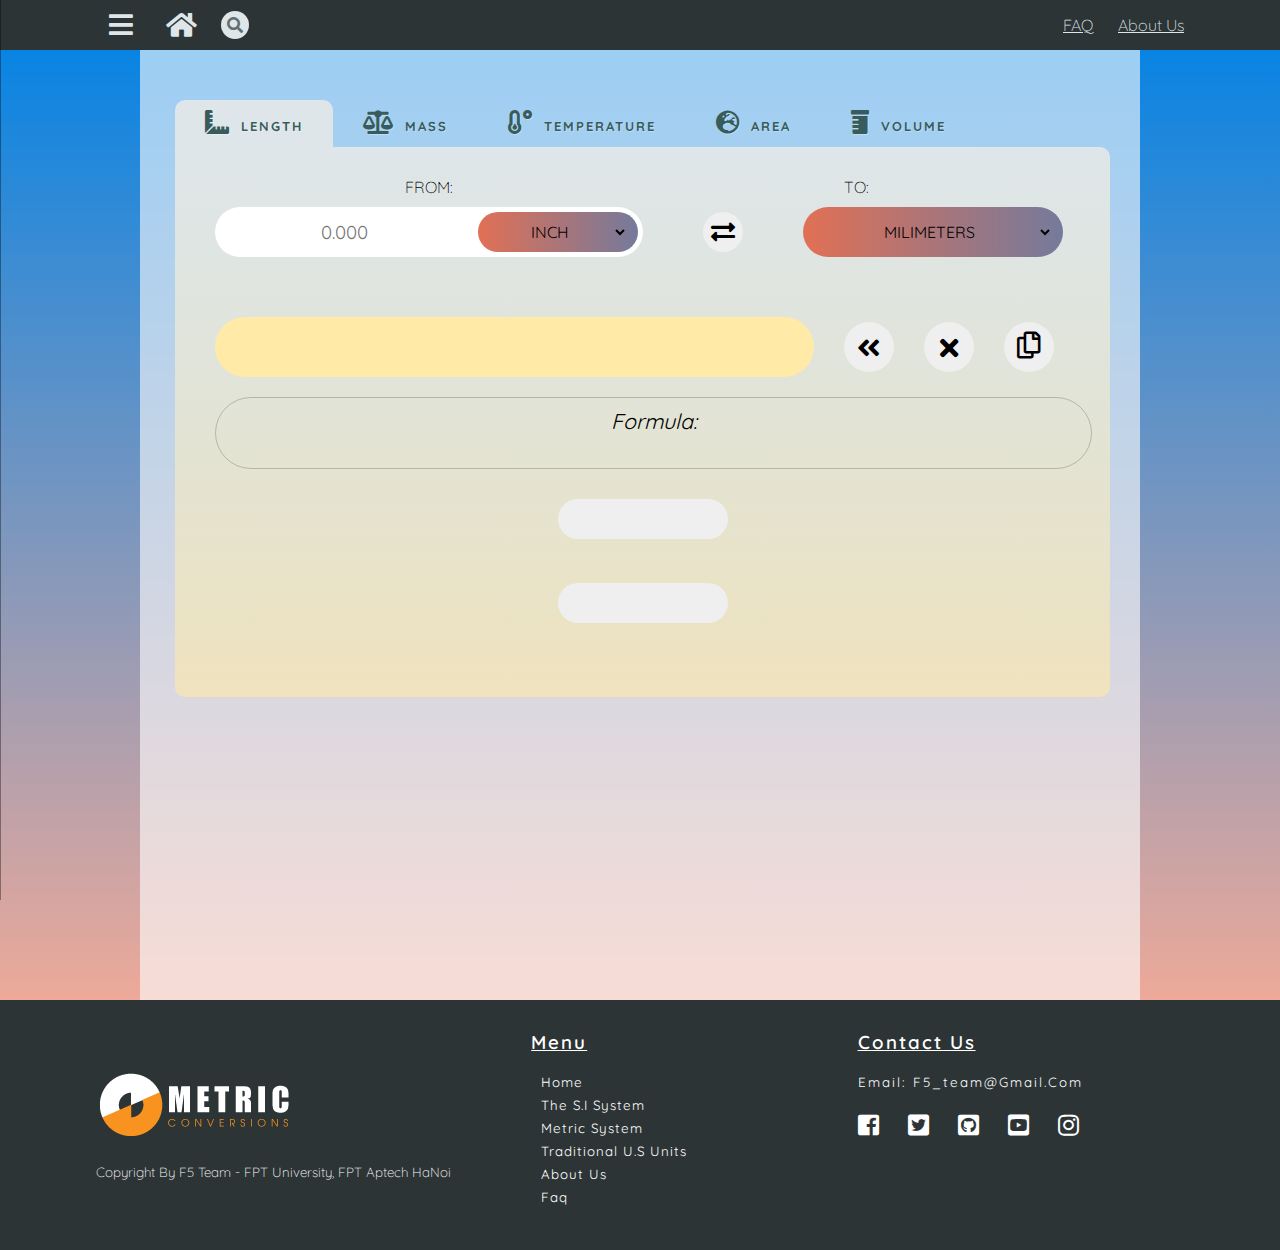
<file: index.html>
<!DOCTYPE html>
<html>
<head>
	<title>Metric Conversions</title>
    <script type="text/javascript" src="js/data.json"></script>
	<link rel="stylesheet" type="text/css" href="font/css/all.css">
	<link rel="stylesheet" type="text/css" href="css/style.css">
	<link href="https://fonts.googleapis.com/css?family=Raleway:100,200,300,400,500,600,800" rel="stylesheet">
<link rel="icon" type="text/css" href="images/favicon.png">
    <script type="text/javascript" src="js/function.js"></script>
</head>
<body >
    <button id="scroll-up-btn" onclick="scroll_top_active()"><i class="fas fa-chevron-circle-up"></i></button>
    <div id="side-menu">
            <button onclick="menuout()"><i class="fas fa-times"></i></button>
            <ul>
                <li><a href="index.html">home</a></li>
                <li><a href="sisystem.html">the s.i system</a></li>
                <li><a href="metricsystem.html">metric system</a></li>
                <li><a href="usunits.html">traditional u.s units</a></li>
                <li><a href="aboutus.html">about us</a></li>
                <li><a href="faq.html">faq</a></li>
            </ul>
            <div class="logo">
                <img src="images/logo.png">
            </div>
    </div>
	<header>
		<nav >
			<div class="top-side-left">
				<div class="menu">
					<button onclick="menuin()" ><i class="fas fa-bars"></i></button>
				</div>
				<div class="home-btn">
					<a href="index.html"><i class="fas fa-home"></i></a>
				</div>
				<div class="search-box">
					<div >
						<input type="search" name="" placeholder="Search...">
						<button type="submit" class="search-btn"><i class="fas fa-search"></i></button>
					</div>
				</div>
			</div>
			<div class="top-side-right">
				<a href="faq.html">FAQ</a>
				<a href="aboutus.html">About Us</a>
			</div>
		</nav> 
	</header>
	<section>
		<div class="container" onclick="menuout()">
			<div class="work-are">
				<div class="tabs">
    				<input id="tab-1" type="radio" name="radio-set" class="tab-selector-1" checked="checked" />
    				<label for="tab-1" class="tab-label-1"><i class="fas fa-ruler-combined"></i>LENGTH</label>
      
    				<input id="tab-2" type="radio" name="radio-set" class="tab-selector-2" />
    				<label for="tab-2" class="tab-label-2"><i class="fas fa-balance-scale"></i>mass</label>
      
    				<input id="tab-3" type="radio" name="radio-set" class="tab-selector-3" />
    				<label for="tab-3" class="tab-label-3"><i class="fas fa-temperature-low"></i>TEMPERATURE</label>
      
    				<input id="tab-4" type="radio" name="radio-set" class="tab-selector-4" />
    				<label for="tab-4" class="tab-label-4"><i class="fas fa-globe-europe"></i>AREA</label>
              
              		<input id="tab-5" type="radio" name="radio-set" class="tab-selector-5" />
    				<label for="tab-5" class="tab-label-5"><i class="fas fa-prescription-bottle"></i>VOLUME</label>
    				<div class="clear-shadow"></div>
    				              
    				<div class="content">
    				    <section class="length-content">
    				        <div class="content-text">
    				        	<p>from:</p>
    				        	<p>to:</p>
    				        </div>
    				        <div class="input-form">
    				        	<div class="from">
    				        		<div class="input-from-area">
    				        			<input id="length-input-number" type="search" name="" placeholder="0.000" onkeyup="converter_length()">
    				        			<div class="select">
    				        			<select id="length-from-units" onchange="converter_length()">
    				        				<option value="inch">inch</option>
    				        				<option value="meters">meters</option>
    				        				<option value="feet">feet</option>
    				        				<option value="yard">yard</option>
    				        				<option value="kilometers">kilometers</option>
    				        				<option value="millimeters">milimeters</option>
    				        				<option value="miles">miles</option>
                                            <option value="centimeters">centimeters</option>
    				        			</select>
    				        			</div>
    				        		</div>
    				        	</div>
    				        	<div class="to">
    				        		<button class="exchange" onclick="exchange_length()"><i class="fas fa-exchange-alt"></i></button>
    				        		<div class="input-to-area">
    				        			<div class="select">
    				        			<select id="length-to-units" onchange="converter_length()" >
    				        				<option value="millimeters">milimeters</option>
                                            <option value="meters">meters</option>
                                            <option value="feet">feet</option>
                                            <option value="yard">yard</option>
                                            <option value="kilometers">kilometers</option>
                                            <option value="miles">miles</option>
                                            <option value="inch">inch</option>
                                            <option value="centimeters">centimeters</option>
    				        			</select>
    				        			</div>
    				        		</div>
    				        	</div>
    				        </div>
    				        <div class="res">
    				        	<div class="res-box ">
    				        		<input id="length-result" class="result" readonly></input><span id="length-unit"></span>
    				        	</div>
                                <button class="res-btn" id="rounding-length" onclick="decimals_length()"><i class="fas fa-angle-double-left"></i></button>
                                <button class="res-btn" id="clear-length" onclick="clear_length()"><i class="fas fa-times"></i></button>
                                <button class="res-btn" id="copy-length" onclick="copy_length()"><i class="far fa-copy"></i>
                                   <i class="fas fa-copy"></i>
                                </button>
    				        </div>
                            <div class="formula">
                                <p style="font-mass: 600; font-size: 16pt;">Formula:</p><span id="length-formula"></span>
                            </div>
    				        <div class="descriptions">
    				        	<div class="unit-description from-unit">
    				        		<button id="length-from-unit" onclick="length_des_from_expand()"><span id="length-from-unit-label"></span></button>
    				        		<div class="textarea" id="length-from-unit-des"></div>
    				        	</div>
    				        	<div class="unit-desciption to-unit">
    				        		<button id="length-to-unit" onclick="length_des_to_expand()"><span id="length-to-unit-label"></span></button>
    				        		<div class="textarea" id="length-to-unit-des"></div>
    				        	</div>
    				        </div>
    				    </section>
    				    <section class="mass-content">
     				       <div class="content-text">
                                <p>from:</p>
                                <p>to:</p>
                            </div>
                            <div class="input-form">
                                <div class="from">
                                    <div class="input-from-area">
                                        <input id="mass-input-number" type="search" name="" placeholder="0.000" onkeyup="converter_weight()">
                                        <div class="select">
                                        <select id="mass-from-units" onchange="converter_weight()">
                                            <option value="ounces">ounces</option>
                                            <option value="grams">grams</option>
                                            <option value="pounds">pounds</option>
                                            <option value="kilograms">kilograms</option>
                                            <option value="shorttons">short ton</option>
                                            <option value="tons">ton (metric ton)</option>
                                        </select>
                                        </div>
                                    </div>
                                </div>
                                <div class="to">
                                    <button class="exchange" onclick="exchange_weight()"><i class="fas fa-exchange-alt"></i></button>
                                    <div class="input-to-area">
                                        <div class="select">
                                        <select id="mass-to-units" onchange="converter_weight()" >
                                            <option value="grams">grams</option>
                                            <option value="ounces">ounces</option>
                                            <option value="pounds">pounds</option>
                                            <option value="kilograms">kilograms</option>
                                            <option value="shorttons">short ton</option>
                                            <option value="tons">ton (metric ton)</option>
                                        </select>
                                        </div>
                                    </div>
                                </div>
                            </div>
                            <div class="res">
                                <div class="res-box ">
                                    <input id="mass-result" class="result" readonly></input><span id="mass-unit"></span>
                                </div>
                                <button class="res-btn" id="rounding-mass" onclick="decimals_weight()"><i class="fas fa-angle-double-left"></i></button>
                                <button class="res-btn" id="clear-mass" onclick="clear_weight()"><i class="fas fa-times"></i></button>
                                <button class="res-btn" id="copy-mass" onclick="copy_weight()"><i class="far fa-copy"></i>
                                    <i class="fas fa-copy"></i>
                                </button>
                            </div>
                            <div class="formula">
                                <p style="font-mass: 600; font-size: 16pt;">Formula:</p><span id="mass-formula"></span>
                            </div>
                            <div class="descriptions">
                                <div class="unit-description from-unit">
                                    <button id="mass-from-unit" onclick="weight_des_from_expand()"><span id="mass-from-unit-label"></span></button>
                                    <div class="textarea" id="mass-from-unit-des"></div>
                                </div>
                                <div class="unit-desciption to-unit">
                                    <button id="mass-to-unit" onclick="weight_des_to_expand()"><span id="mass-to-unit-label"></span></button>
                                    <div class="textarea" id="mass-to-unit-des"></div>
                                </div>
                            </div>
    				    </section>
    				    <section class="temperture-content">
    				        <div class="content-text">
                                <p>from:</p>
                                <p>to:</p>
                            </div>
                            <div class="input-form">
                                <div class="from">
                                    <div class="input-from-area">
                                        <input id="tpt-input-number" type="search" name="" placeholder="0.000" onkeyup="converter_tpt()">
                                        <div class="select">
                                        <select id="tpt-from-units" onchange="converter_tpt()">
                                            <option value="Degrees Celsius">Celsius</option>
                                            <option value="Degrees Farenheit">fahrenheit</option>
                                            <option value="Kelvin">kelvin</option>
                                        </select>
                                        </div>
                                    </div>
                                </div>
                                <div class="to">
                                    <button class="exchange" onclick="exchange_tpt()"><i class="fas fa-exchange-alt"></i></button>
                                    <div class="input-to-area">
                                        <div class="select">
                                        <select id="tpt-to-units" onchange="converter_tpt()" >
                                            <option value="Degrees Farenheit">fahrenheit</option>
                                            <option value="Degrees Celsius">Celsius</option>                  
                                            <option value="Kelvin">kelvin</option>
                                        </select>
                                        </div>
                                    </div>
                                </div>
                            </div>
                            <div class="res">
                                <div class="res-box ">
                                    <input id="tpt-result" class="result" readonly></input><span id="tpt-unit"></span>
                                </div>
                                <button class="res-btn" id="rounding-tpt" onclick="decimals_tpt()"><i class="fas fa-angle-double-left"></i></button>
                                <button class="res-btn" id="clear-tpt" onclick="clear_tpt()"><i class="fas fa-times"></i></button>
                                <button class="res-btn" id="copy-tpt" onclick="copy_tpt()"><i class="far fa-copy"></i>
                                    <i class="fas fa-copy"></i>
                                </button>
                            </div>
                            <div class="formula">
                                <p style="font-mass: 600; font-size: 16pt;">Formula:</p><span id="tpt-formula"></span>
                            </div>
                            <div class="descriptions">
                                <div class="unit-description from-unit">
                                    <button id="tpt-from-unit" onclick="tpt_des_from_expand()"><span id="tpt-from-unit-label"></span></button>
                                    <div class="textarea" id="tpt-from-unit-des"></div>
                                </div>
                                <div class="unit-desciption to-unit">
                                    <button id="tpt-to-unit" onclick="tpt_des_to_expand()"><span id="tpt-to-unit-label"></span></button>
                                    <div class="textarea" id="tpt-to-unit-des"></div>
                                </div>
                            </div>
    				    </section>
    				    <section class="area-content">
    				        <div class="content-text">
                                <p>from:</p>
                                <p>to:</p>
                            </div>
                            <div class="input-form">
                                <div class="from">
                                    <div class="input-from-area">
                                        <input id="area-input-number" type="search" name="" placeholder="0.000" onkeyup="converter_area()">
                                        <div class="select">
                                        <select id="area-from-units" onchange="converter_area()">
                                            <option value="inch">square inch</option>
                                            <option value="m">square meters</option>
                                            <option value="ft">square feet</option>
                                            <option value="yard">square yard</option>
                                            <option value="km">square kilometers</option>
                                            <option value="mm">square milimeters</option>
                                            <option value="mile">square miles</option>
                                            <option value="cm">square centimeters</option>
                                            <option value="ha">hectares</option>
                                            <option value="acre">acres</option>
                                        </select>
                                        </div>
                                    </div>
                                </div>
                                <div class="to">
                                    <button class="exchange" onclick="exchange_area()"><i class="fas fa-exchange-alt"></i></button>
                                    <div class="input-to-area">
                                        <div class="select">
                                        <select id="area-to-units" onchange="converter_area()" >
                                            <option value="ft">square feet</option>
                                            <option value="inch">square inch</option>
                                            <option value="m">square meters</option>
                                            <option value="yard">square yard</option>
                                            <option value="km">square kilometers</option>
                                            <option value="mm">square milimeters</option>
                                            <option value="mile">square miles</option>
                                            <option value="cm">square centimeters</option>
                                            <option value="ha">hectares</option>
                                            <option value="acre">acres</option>
                                        </select>
                                        </div>
                                    </div>
                                </div>
                            </div>
                            <div class="res">
                                <div class="res-box ">
                                    <input id="area-result" class="result" readonly></input><span id="area-unit"></span><sup>2</sup>
                                </div>
                                <button class="res-btn" id="rounding-area" onclick="decimals_area()"><i class="fas fa-angle-double-left"></i></button>
                                <button class="res-btn" id="clear-area" onclick="clear_area()"><i class="fas fa-times"></i></button>
                                <button class="res-btn" id="copy-area" onclick="copy_area()"><i class="far fa-copy"></i>
                                    <i class="fas fa-copy"></i>
                                </button>
                            </div>
                            <div class="formula">
                                <p style="font-mass: 600; font-size: 16pt;">Formula:</p><span id="area-formula"></span>
                            </div>
                            <div class="descriptions">
                                <div class="unit-description from-unit">
                                    <button id="area-from-unit" onclick="area_des_from_expand()"><span id="area-from-unit-label"></span></button>
                                    <div class="textarea" id="area-from-unit-des"></div>
                                </div>
                                <div class="unit-desciption to-unit">
                                    <button id="area-to-unit" onclick="area_des_to_expand()"><span id="area-to-unit-label"></span></button>
                                    <div class="textarea" id="area-to-unit-des"></div>
                                </div>
                            </div>
    				    </section>
    				    <section class="volume-content">
    				        <div class="content-text">
                                <p>from:</p>
                                <p>to:</p>
                            </div>
                            <div class="input-form">
                                <div class="from">
                                    <div class="input-from-area">
                                        <input id="vol-input-number" type="search" name="" placeholder="0.000" onkeyup="converter_volume()">
                                        <div class="select">
                                        <select id="vol-from-units" onchange="converter_volume()">
                                            <option value="fluid ounces">fluid ounces</option>
                                            <option value="milliliters">milliliters</option>
                                            <option value="gallons">gallons</option>
                                            <option value="liters">liters</option>
                                            <option value="cubic meters">cubic meters</option>
                                            <option value="cubic feet">cubic feet</option>
                                            <option value="cubic yard">cubic yards</option>
                                        </select>
                                        </div>
                                    </div>
                                </div>
                                <div class="to">
                                    <button class="exchange" onclick="exchange_volume()"><i class="fas fa-exchange-alt"></i></button>
                                    <div class="input-to-area">
                                        <div class="select">
                                        <select id="vol-to-units" onchange="converter_volume()" >
                                            <option value="milliliters">milliliters</option>
                                            <option value="fluid ounces">fluid ounces</option>           
                                            <option value="gallons">gallons</option>
                                            <option value="liters">liters</option>
                                            <option value="cubic meters">cubic meters</option>
                                            <option value="cubic feet">cubic feet</option>
                                            <option value="cubic yard">cubic yards</option>
                                        </select>
                                        </div>
                                    </div>
                                </div>
                            </div>
                            <div class="res">
                                <div class="res-box ">
                                    <input id="vol-result" class="result" readonly></input><span id="vol-unit"></span>
                                </div>
                                <button class="res-btn" id="rounding-vol" onclick="decimals_vol()"><i class="fas fa-angle-double-left"></i></button>
                                <button class="res-btn" id="clear-vol" onclick="clear_vol()"><i class="fas fa-times"></i></button>
                                <button class="res-btn" id="copy-vol" onclick="copy_vol()"><i class="far fa-copy"></i>
                                    <i class="fas fa-copy"></i>
                                </button>
                            </div>
                            <div class="formula">
                                <p style="font-mass: 600; font-size: 16pt;">Formula:</p><span id="vol-formula"></span>
                            </div>
                            <div class="descriptions">
                                <div class="unit-description from-unit">
                                    <button id="vol-from-unit" onclick="vol_des_from_expand()"><span id="vol-from-unit-label"></span></button>
                                    <div class="textarea" id="vol-from-unit-des"></div>
                                </div>
                                <div class="unit-desciption to-unit">
                                    <button id="vol-to-unit" onclick="vol_des_to_expand()"><span id="vol-to-unit-label"></span></button>
                                    <div class="textarea" id="vol-to-unit-des"></div>
                                </div>
                            </div>
    				    </section>
    				</div>
				</div>
			</div>
		</div>
	</section>
	<footer>
       <div class="footer"> 
		<div class="bottom-list">
            <div class="logo">
                <img src="images/logo.png">
                <p>Copyright by F5 Team - FPT University, FPT Aptech HaNoi</p>
            </div>
            <div class="ft-mn-ls">
                <p>Menu</p>
                <ul>
                    <li><a href="index.html">home</a></li>
                    <li><a href="sisystem.html">the s.i system</a></li>
                    <li><a href="metricsystem.html">metric system</a></li>
                    <li><a href="usunits.html">traditional u.s units</a></li>
                    <li><a href="aboutus.html">about us</a></li>
                    <li><a href="faq.html">faq</a></li>
                </ul>
            </div>
            <div class="fl-ct-ctn">
                <p>Contact Us</p>
                <ul>
                    <li>Email: f5_team@gmail.com</li>
                    <li>
                        <ul class="bottom-link">
                            <li><a href="#" ><i class="fab fa-facebook-square""></i></a></li>
                            <li><a href="#" ><i class="fab fa-twitter-square"></i></a></li>
                            <li><a href="#" ><i class="fab fa-github-square"></i></a></li>
                            <li><a href="#" ><i class="fab fa-youtube-square"></i></a></li>
                            <li><a href="#" ><i class="fab fa-instagram"></i></a></li>
                        </ul>
                    </li>
                </ul>
            </div>      
        </div>
	</footer>
</body>
</html>
</file>
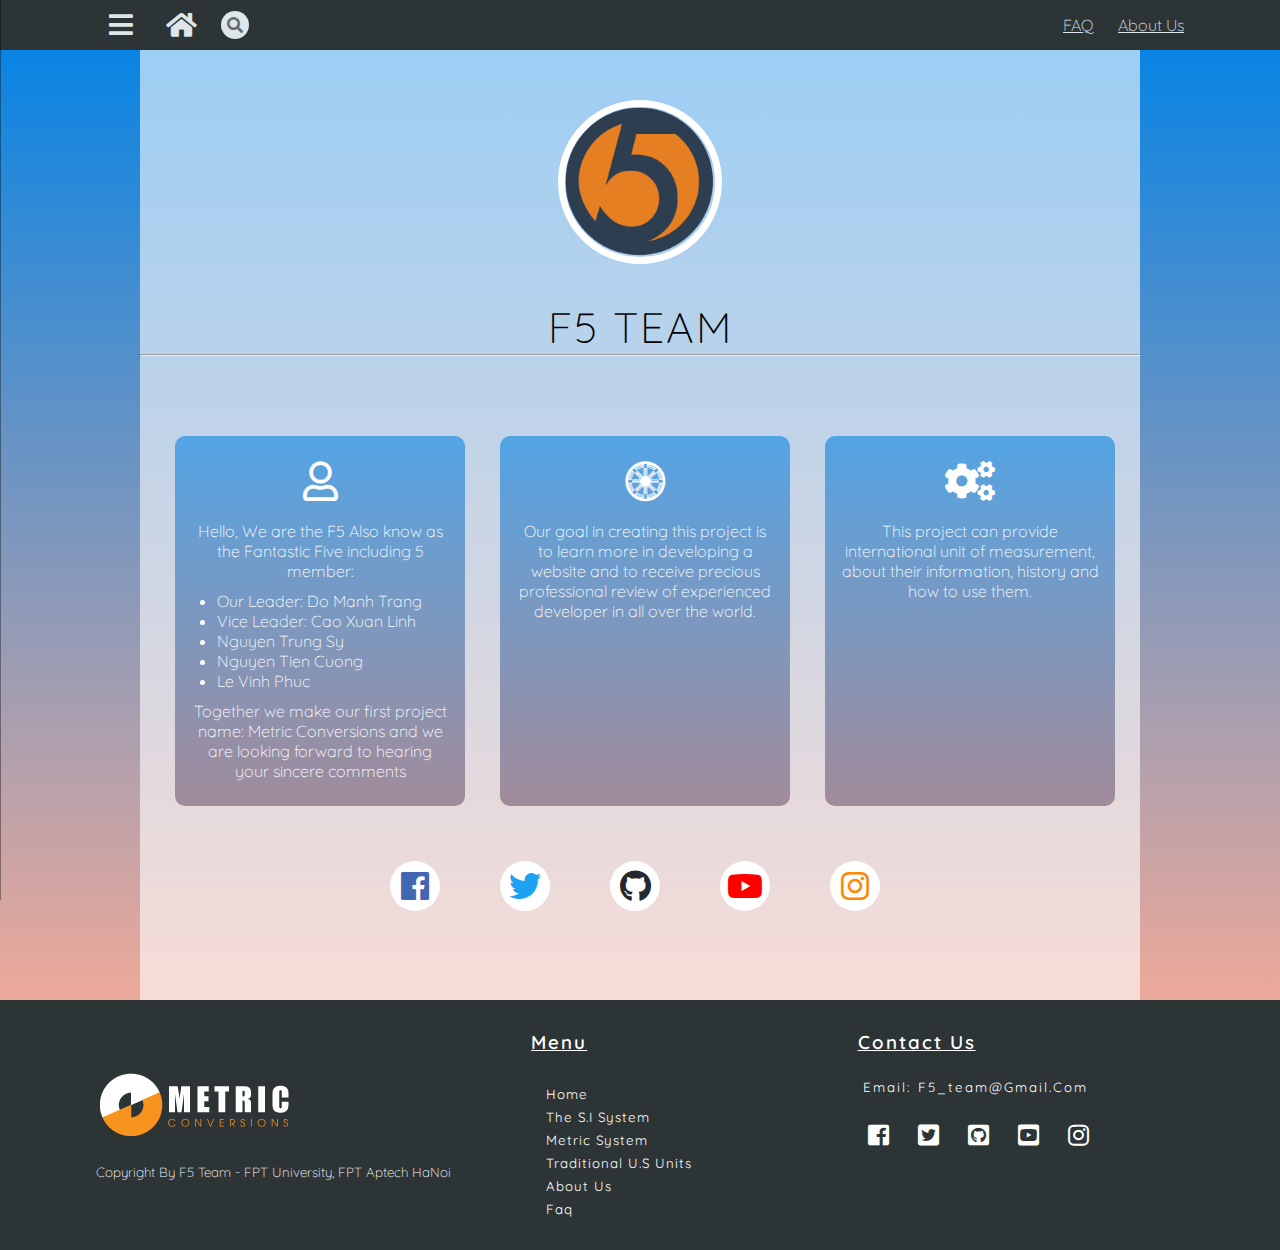
<file: aboutus.html>
<!DOCTYPE html>
<html>
<head>
    <title>Metric Conversions | About Us</title>
    <script type="text/javascript" src="js/data.json"></script>
    <link rel="stylesheet" type="text/css" href="font/css/all.css">
    <link rel="stylesheet" type="text/css" href="css/style.css">
    <link rel="stylesheet" type="text/css" href="css/aboutus.css">
    <link href="https://fonts.googleapis.com/css?family=Raleway:100,200,300,400,500,600,800" rel="stylesheet">
<link rel="icon" type="text/css" href="images/favicon.png">
    <script type="text/javascript" src="js/function.js"></script>
</head>
<body >
    <button id="scroll-up-btn" onclick="scroll_top_active()"><i class="fas fa-chevron-circle-up"></i></button>
    <div id="side-menu">
            <button onclick="menuout()"><i class="fas fa-times"></i></button>
            <ul>
                <li><a href="index.html">home</a></li>
                <li><a href="sisystem.html">the s.i system</a></li>
                <li><a href="metricsystem.html">metric system</a></li>
                <li><a href="usunits.html">traditional u.s units</a></li>
                <li><a href="aboutus.html">about us</a></li>
                <li><a href="faq.html">faq</a></li>
            </ul>
            <div class="logo">
                <img src="images/logo.png">
            </div>
    </div>
    <header>
        <nav >
            <div class="top-side-left">
                <div class="menu">
                    <button onclick="menuin()" ><i class="fas fa-bars"></i></button>
                </div>
                <div class="home-btn">
                    <a href="index.html"><i class="fas fa-home"></i></a>
                </div>
                <div class="search-box">
                    <div >
                        <input type="search" name="" placeholder="Search...">
                        <button type="submit" class="search-btn"><i class="fas fa-search"></i></button>
                    </div>
                </div>
            </div>
            <div class="top-side-right">
                    <a href="faq.html">FAQ</a>
                    <a href="aboutus.html">About Us</a>
            </div>
        </nav> 
    </header>
	<section>
		<div class="container" onclick="menuout()">
			<div class="work-are">
				<div class="avatar">
                    <div class="img"></div>            
                </div>
                <div class="grname">
                    <p>F5 TEAM</p>
                    <hr>
                </div>
                <div class="content">
                    <div class="content-col">
                        <div class="content-col-title">
                            <h5><i class="far fa-user"></i></h5>
                        </div>
                        <div class="content-col-content">
                            <p>Hello, We are the F5 Also know as the Fantastic Five including 5 member:</p>
                                <ul style="margin-left: 27px; text-align: left;">
                                    <li>Our Leader: Do Manh Trang</li>
                                    <li>Vice Leader: Cao Xuan Linh</li>
                                    <li>Nguyen Trung Sy</li>
                                    <li>Nguyen Tien Cuong</li>
                                    <li>Le Vinh Phuc</li>
                                </ul>
                               <p> 
                                 Together we make our first project name: Metric Conversions and we are looking forward to hearing your sincere comments
                            </p>
                        </div>
                    </div>
                    <div class="content-col">
                        <div class="content-col-title">
                            <h5><i class="fab fa-galactic-republic"></i></h5>
                        </div>
                        <div class="content-col-content">
                            <p>Our goal in creating this project is to learn more in developing a website and to receive precious professional review of experienced developer in all over the world.</p>
                        </div>
                    </div>
                    <div class="content-col">
                        <div class="content-col-title">
                            <h5><i class="fas fa-cogs"></i></h5>
                        </div>
                        <div class="content-col-content">
                            <p>This project can provide international unit of measurement, about their information, history and how to use them.</p>
                        </div>
                    </div>
                </div>
                <div class="link">
                    <ul>
                        <li><a href="#" class="facebook"><i class="fab fa-facebook""></i></a></li>
                        <li><a href="#" class="twitter"><i class="fab fa-twitter"></i></a></li>
                        <li><a href="#" class="github"><i class="fab fa-github"></i></a></li>
                        <li><a href="#" class="youtube"><i class="fab fa-youtube"></i></a></li>
                        <li><a href="#" class="instagram"><i class="fab fa-instagram"></i></a></li>
                    </ul> 
                </div>
			</div>
		</div>
	</section>
	<footer>
       <div class="footer"> 
        <div class="bottom-list">
            <div class="logo">
                <img src="images/logo.png">
                <p>Copyright by F5 Team - FPT University, FPT Aptech HaNoi</p>
            </div>
            <div class="ft-mn-ls">
                <p>Menu</p>
                <ul>
                    <li><a href="index.html">home</a></li>
                    <li><a href="sisystem.html">the s.i system</a></li>
                    <li><a href="metricsystem.html">metric system</a></li>
                    <li><a href="usunits.html">traditional u.s units</a></li>
                    <li><a href="aboutus.html">about us</a></li>
                    <li><a href="faq.html">faq</a></li>
                </ul>
            </div>
            <div class="fl-ct-ctn">
                <p>Contact Us</p>
                <ul>
                    <li>Email: f5_team@gmail.com</li>
                    <li>
                        <ul class="bottom-link">
                            <li><a href="#" ><i class="fab fa-facebook-square""></i></a></li>
                            <li><a href="#" ><i class="fab fa-twitter-square"></i></a></li>
                            <li><a href="#" ><i class="fab fa-github-square"></i></a></li>
                            <li><a href="#" ><i class="fab fa-youtube-square"></i></a></li>
                            <li><a href="#" ><i class="fab fa-instagram"></i></a></li>
                        </ul>
                    </li>
                </ul>
            </div>      
        </div>
    </footer>
</body>
</html>
</file>
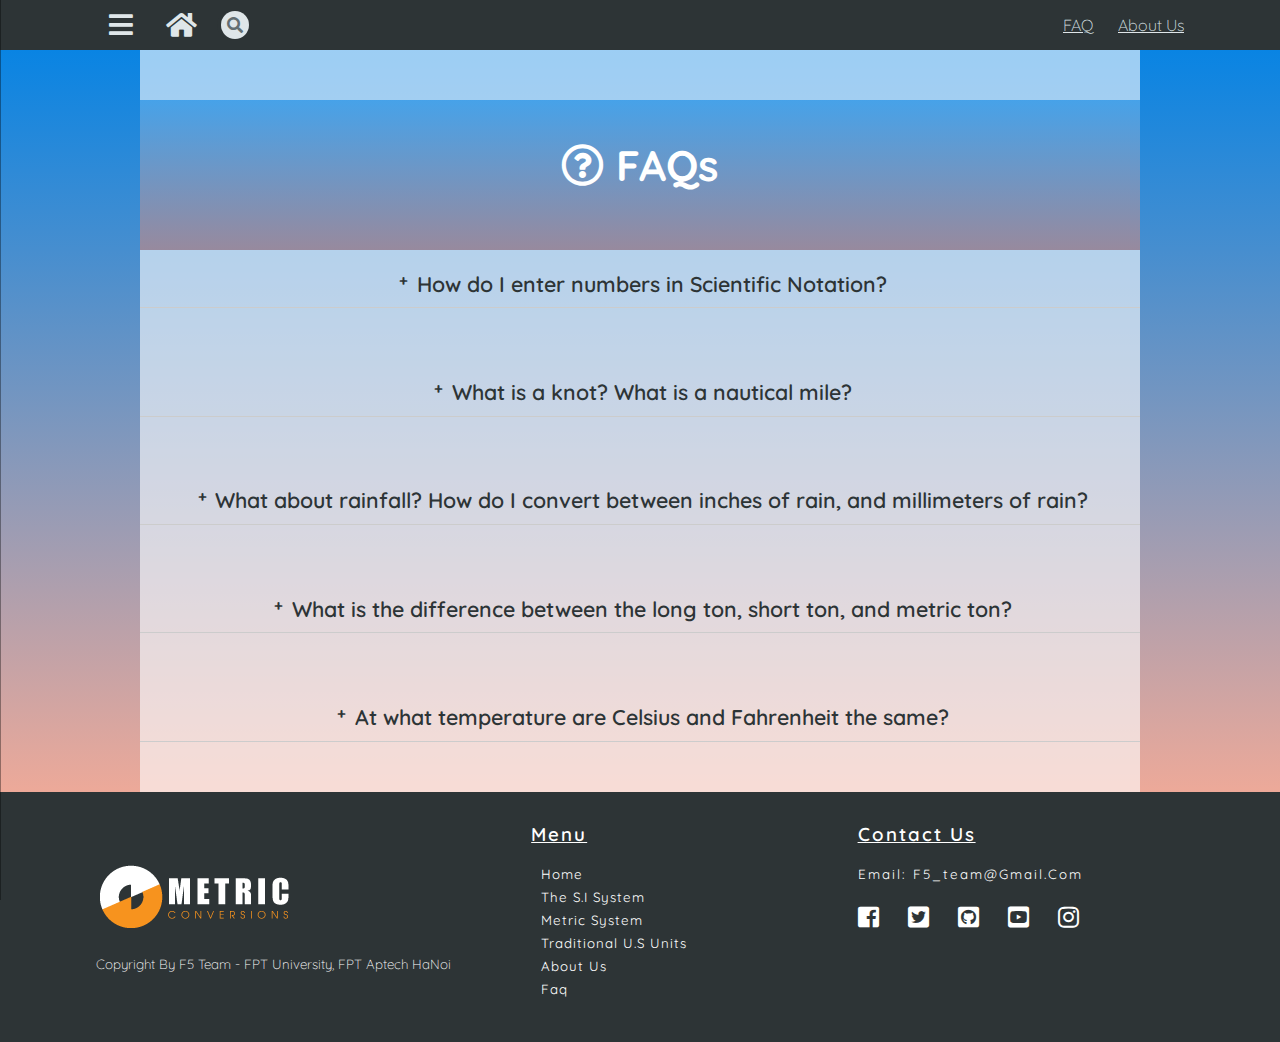
<file: faq.html>
<!DOCTYPE html>
<html>
<head>
    <title>Metric Conversions | FAQ</title>
    <script type="text/javascript" src="js/data.json"></script>
     <link rel="stylesheet" type="text/css" href="css/faq.css">
    <link rel="stylesheet" type="text/css" href="font/css/all.css">
    <link rel="stylesheet" type="text/css" href="css/style.css">
    <link href="https://fonts.googleapis.com/css?family=Raleway:100,200,300,400,500,600,800" rel="stylesheet">
    <link rel="icon" type="text/css" href="images/favicon.png">
    <script type="text/javascript" src="js/function.js"></script>
</head>
<body >
    <button id="scroll-up-btn" onclick="scroll_top_active()"><i class="fas fa-chevron-circle-up"></i></button>
    <div id="side-menu">
            <button onclick="menuout()"><i class="fas fa-times"></i></button>
            <ul>
                <li><a href="index.html">home</a></li>
                <li><a href="sisystem.html">the s.i system</a></li>
                <li><a href="metricsystem.html">metric system</a></li>
                <li><a href="usunits.html">traditional u.s units</a></li>
                <li><a href="aboutus.html">about us</a></li>
                <li><a href="faq.html">faq</a></li>
            </ul>
            <div class="logo">
                <img src="images/logo.png">
            </div>
    </div>
    <header>
        <nav >
            <div class="top-side-left">
                <div class="menu">
                    <button onclick="menuin()" ><i class="fas fa-bars"></i></button>
                </div>
                <div class="home-btn">
                    <a href="index.html"><i class="fas fa-home"></i></a>
                </div>
                <div class="search-box">
                    <div >
                        <input type="search" name="" placeholder="Search...">
                        <button type="submit" class="search-btn"><i class="fas fa-search"></i></button>
                    </div>
                </div>
            </div>
            <div class="top-side-right">
                    <a href="faq.html">FAQ</a>
                    <a href="aboutus.html">About Us</a>
            </div>
        </nav> 
    </header>
    <section>
        <div class="container" onclick="menuout()">
            <div class="work-are faq">
                <h1><i class="far fa-question-circle"></i> FAQs</h1>
                <h5></h5>
                <div class="faq-box">
                    <input id="toggle-1" type="checkbox">
                    <label for="toggle-1">How do I enter numbers in Scientific Notation?</label>
                    <div class="expand content-1-expand">
                        <section>
                             <p >N/A</p>
                        </section>                                                                    
                    </div>
                </div>
                <div class="faq-box">
                    <input id="toggle-2" type="checkbox">
                    <label for="toggle-2">What is a knot? What is a nautical mile?</label>
                    <div class="expand content-2-expand">
                        <section>
                             <p >The <b>knot</b> is a unit of speed equal to one nautical mile per hour, exactly 1.852 km/h (approximately 1.15078 mph). The ISO standard symbol for the knot is kn. The same symbol is preferred by the Institute of Electrical and Electronics Engineers (IEEE); kt is also common, especially in aviation where it is the form recommended by the International Civil Aviation Organization (ICAO). The knot is a non-SI unit. Worldwide, the knot is used in meteorology, and in maritime and air navigation—for example, a vessel travelling at 1 knot along a meridian travels approximately one minute of geographic latitude in one hour.
                            Etymologically, the term derives from counting the number of knots in the line that unspooled from the reel of a chip log in a specific time.</p>
                            <p><br></p>
                             <p >A <b>nautical mile</b> is a unit of measurement used in both air and marine navigation, and for the definition of territorial waters. Historically, it was defined as one minute (1/60) of a degree of latitude. Today it is defined as exactly 1,852 metres (approximately 6,076 ft; 1.151 mi). The derived unit of speed is the knot, one nautical mile per hour.</p>
                        </section>                                                                    
                    </div>
                </div>
                <div class="faq-box">
                    <input id="toggle-3" type="checkbox">
                    <label for="toggle-3">What about rainfall? How do I convert between inches of rain, and millimeters of rain?</label>
                    <div class="expand content-3-expand">
                        <section>
                             <p >It is true that rainfall fall is measured differently, but it all works out to just a plain old height measurement. But I know you would never be happy with the simple explanation, so then, let us work this problem out using our good friend, math.<br><br>

                            Rainfall is measured by Volume over an Area. In algebra terms that is Volume/Area.
                            <br><br>
                            Volume = Length * Width * Height<br>
                            Area = Length * Width<br><br>

                            Now we know rainfall is measured by Volume/Area, we can substitute.<br><br>

                            Volume/Area<br>
                            (Length * Width) * Height / (Length * Width)<br>
                            And since the common terms cancel each other out, we are left with just Height.<br><br>

                            Maybe I overly complicated the matter, so in the simplest terms, just consider inches of rain as inches, and millimeters of rain as millimeters, and convert them as usual.</p>
                        </section>                                                                    
                    </div>
                </div>
                <div class="faq-box">
                    <input id="toggle-4" type="checkbox">
                    <label for="toggle-4">What is the difference between the long ton, short ton, and metric ton?</label>
                    <div class="expand content-4-expand">
                        <section>
                             <p >The British ton is the long ton, which is 2240 pounds, and the U.S. ton is the short ton which is 2000 pounds.<br><br>

                            Both tons are actually defined in the same way. 1 ton is equal to 20 hundredweight. It is just the definition of the hundredweight that differs between countries. In the U.S. there are 100 pounds in the hundredweight, and in Britain there are 112 pounds in the hundredweight. This causes the actual weight of the ton to differ between countries.<br><br>

                            To distinguish between the two tons, the smaller U.S. ton is called short, while the larger British ton is called long.<br><br>

                            There is also an third type of ton called the metric ton, equal to 1000 kilograms, or approximately 2204 pounds. The metric ton is officially called tonne. The SI standard calls it tonne, but the U.S. Government recommends calling it metric ton.</p>
                        </section>                                                                    
                    </div>
                </div>
                <div class="faq-box">
                    <input id="toggle-5" type="checkbox">
                    <label for="toggle-5">At what temperature are Celsius and Fahrenheit the same?</label>
                    <div class="expand content-5-expand">
                        <section>
                             <p >The formulas for converting between degree Celsius and degree Fahrenheit are:<br>
                            F = (C * 9/5) + 32<br>
                            C = (F - 32) * 5/9<br>
<br>
                            To find the temperature when both are equal, we use an old algebra trick and just set ∫F = ∫C and solve one of the equations.<br>

                            C = (C * 9/5) + 32<br>
                            C - (C * 9/5) = 32<br>
                            -4/5 * ∞C = 32<br>
                            C = -32 * 5/4<br>
                            C = -40<br>

                            F = (F * 9/5) + 32<br>
                            F - (F * 9/5) = 32<br>
                            -4/5 * F = 32<br>
                            F = -32 * 5/4<br>
                            F = -40<br>

                            So the temperature when both the Celsius and Fahrenheit scales are the same is -40 degrees.</p>
                        </section>                                                                    
                    </div>
                </div>
            </div>
        </div>
    </section>
    <footer>
       <div class="footer"> 
        <div class="bottom-list">
            <div class="logo">
                <img src="images/logo.png">
                <p>Copyright by F5 Team - FPT University, FPT Aptech HaNoi</p>
            </div>
            <div class="ft-mn-ls">
                <p>Menu</p>
                <ul>
                    <li><a href="index.html">home</a></li>
                    <li><a href="sisystem.html">the s.i system</a></li>
                    <li><a href="metricsystem.html">metric system</a></li>
                    <li><a href="usunits.html">traditional u.s units</a></li>
                    <li><a href="aboutus.html">about us</a></li>
                    <li><a href="faq.html">faq</a></li>
                </ul>
            </div>
            <div class="fl-ct-ctn">
                <p>Contact Us</p>
                <ul>
                    <li>Email: f5_team@gmail.com</li>
                    <li>
                        <ul class="bottom-link">
                            <li><a href="#" ><i class="fab fa-facebook-square""></i></a></li>
                            <li><a href="#" ><i class="fab fa-twitter-square"></i></a></li>
                            <li><a href="#" ><i class="fab fa-github-square"></i></a></li>
                            <li><a href="#" ><i class="fab fa-youtube-square"></i></a></li>
                            <li><a href="#" ><i class="fab fa-instagram"></i></a></li>
                        </ul>
                    </li>
                </ul>
            </div>      
        </div>
    </footer>
</body>
</html>
</file>
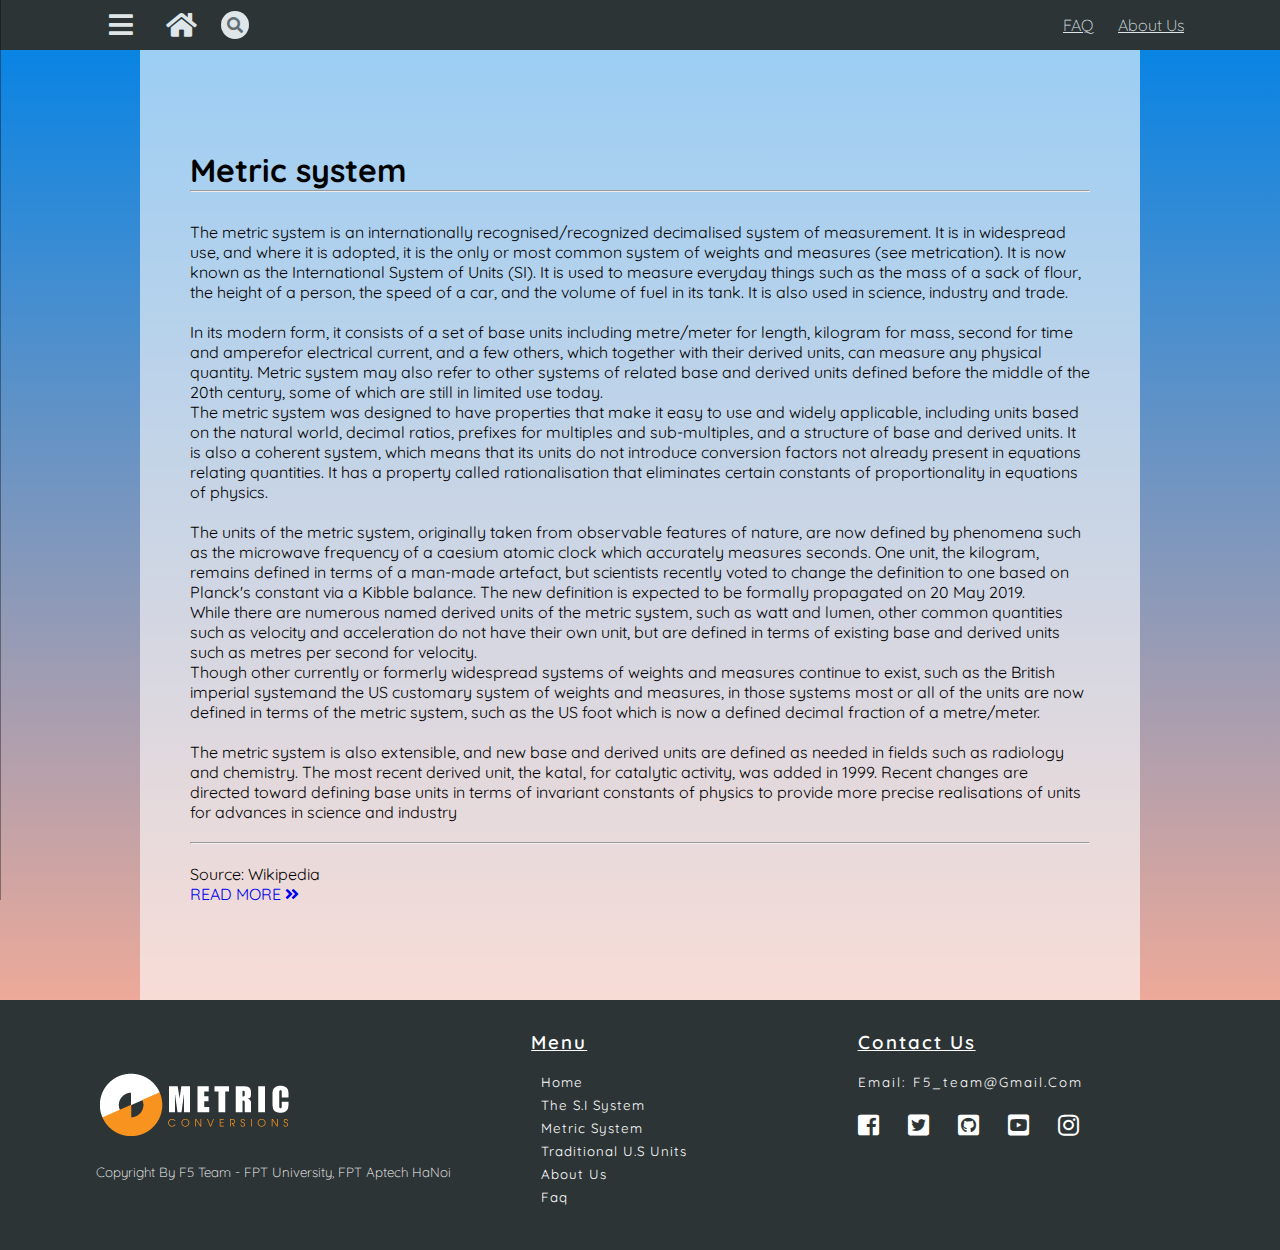
<file: metricsystem.html>
<!DOCTYPE html>
<html>
<head>
	<title>Metric Conversions | The Metric System</title>
    <script type="text/javascript" src="js/data.json"></script>
	<link rel="stylesheet" type="text/css" href="font/css/all.css">
	<link rel="stylesheet" type="text/css" href="css/style.css">
	<link href="https://fonts.googleapis.com/css?family=Raleway:100,200,300,400,500,600,800" rel="stylesheet">
<link rel="icon" type="text/css" href="images/favicon.png">
    <script type="text/javascript" src="js/function.js"></script>
</head>
<body >
	<button id="scroll-up-btn" onclick="scroll_top_active()"><i class="fas fa-chevron-circle-up"></i></button>
    <div id="side-menu">
            <button onclick="menuout()"><i class="fas fa-times"></i></button>
            <ul>
                <li><a href="index.html">home</a></li>
                <li><a href="sisystem.html">the s.i system</a></li>
                <li><a href="metricsystem.html">metric system</a></li>
                <li><a href="usunits.html">traditional u.s units</a></li>
                <li><a href="aboutus.html">about us</a></li>
                <li><a href="faq.html">faq</a></li>
            </ul>
            <div class="logo">
                <img src="images/logo.png">
            </div>
    </div>
	<header>
		<nav >
			<div class="top-side-left">
				<div class="menu">
					<button onclick="menuin()" ><i class="fas fa-bars"></i></button>
				</div>
				<div class="home-btn">
					<a href="index.html"><i class="fas fa-home"></i></a>
				</div>
				<div class="search-box">
					<div >
						<input type="search" name="" placeholder="Search...">
						<button type="submit" class="search-btn"><i class="fas fa-search"></i></button>
					</div>
				</div>
			</div>
			<div class="top-side-right">
					<a href="faq.html">FAQ</a>
					<a href="aboutus.html">About Us</a>
			</div>
		</nav> 
	</header>
	<section>
		<div class="container" onclick="menuout()">
			<div class="work-are">
				<div class="content" style="padding: 50px; width: 900px;
				height: auto;">
				<h1 style="font-size: 24pt;">Metric system</h1>
				<hr>
				<p style="margin-top: 30px; margin-bottom: 20px;">The metric system is an internationally recognised/recognized decimalised system of measurement. It is in widespread use, and where it is adopted, it is the only or most common system of weights and measures (see metrication). It is now known as the International System of Units (SI). It is used to measure everyday things such as the mass of a sack of flour, the height of a person, the speed of a car, and the volume of fuel in its tank. It is also used in science, industry and trade.<br><br>
				In its modern form, it consists of a set of base units including metre/meter for length, kilogram for mass, second for time and amperefor electrical current, and a few others, which together with their derived units, can measure any physical quantity. Metric system may also refer to other systems of related base and derived units defined before the middle of the 20th century, some of which are still in limited use today.<br>
				The metric system was designed to have properties that make it easy to use and widely applicable, including units based on the natural world, decimal ratios, prefixes for multiples and sub-multiples, and a structure of base and derived units. It is also a coherent system, which means that its units do not introduce conversion factors not already present in equations relating quantities. It has a property called rationalisation that eliminates certain constants of proportionality in equations of physics.<br><br>
				The units of the metric system, originally taken from observable features of nature, are now defined by phenomena such as the microwave frequency of a caesium atomic clock which accurately measures seconds. One unit, the kilogram, remains defined in terms of a man-made artefact, but scientists recently voted to change the definition to one based on Planck's constant via a Kibble balance. The new definition is expected to be formally propagated on 20 May 2019.<br>
				While there are numerous named derived units of the metric system, such as watt and lumen, other common quantities such as velocity and acceleration do not have their own unit, but are defined in terms of existing base and derived units such as metres per second for velocity.<br>
				Though other currently or formerly widespread systems of weights and measures continue to exist, such as the British imperial systemand the US customary system of weights and measures, in those systems most or all of the units are now defined in terms of the metric system, such as the US foot which is now a defined decimal fraction of a metre/meter.<br><br>
				The metric system is also extensible, and new base and derived units are defined as needed in fields such as radiology and chemistry. The most recent derived unit, the katal, for catalytic activity, was added in 1999. Recent changes are directed toward defining base units in terms of invariant constants of physics to provide more precise realisations of units for advances in science and industry
				</p>
				<hr>
				<p style="margin-top: 20px;">Source: Wikipedia</p>
				<a href="https://en.wikipedia.org/wiki/Metric_system" target="blank">Read more <i class="fas fa-angle-double-right"></i></a>
				</div>
			</div>
		</div>
	</section>
	<footer>
       <div class="footer"> 
		<div class="bottom-list">
            <div class="logo">
                <img src="images/logo.png">
                <p>Copyright by F5 Team - FPT University, FPT Aptech HaNoi</p>
            </div>
            <div class="ft-mn-ls">
                <p>Menu</p>
                <ul>
                    <li><a href="index.html">home</a></li>
                    <li><a href="sisystem.html">the s.i system</a></li>
                    <li><a href="metricsystem.html">metric system</a></li>
                    <li><a href="usunits.html">traditional u.s units</a></li>
                    <li><a href="aboutus.html">about us</a></li>
                    <li><a href="faq.html">faq</a></li>
                </ul>
            </div>
            <div class="fl-ct-ctn">
                <p>Contact Us</p>
                <ul>
                    <li>Email: f5_team@gmail.com</li>
                    <li>
                        <ul class="bottom-link">
                            <li><a href="#" ><i class="fab fa-facebook-square""></i></a></li>
                            <li><a href="#" ><i class="fab fa-twitter-square"></i></a></li>
                            <li><a href="#" ><i class="fab fa-github-square"></i></a></li>
                            <li><a href="#" ><i class="fab fa-youtube-square"></i></a></li>
                            <li><a href="#" ><i class="fab fa-instagram"></i></a></li>
                        </ul>
                    </li>
                </ul>
            </div>      
        </div>
	</footer>
</body>
</html>
</file>
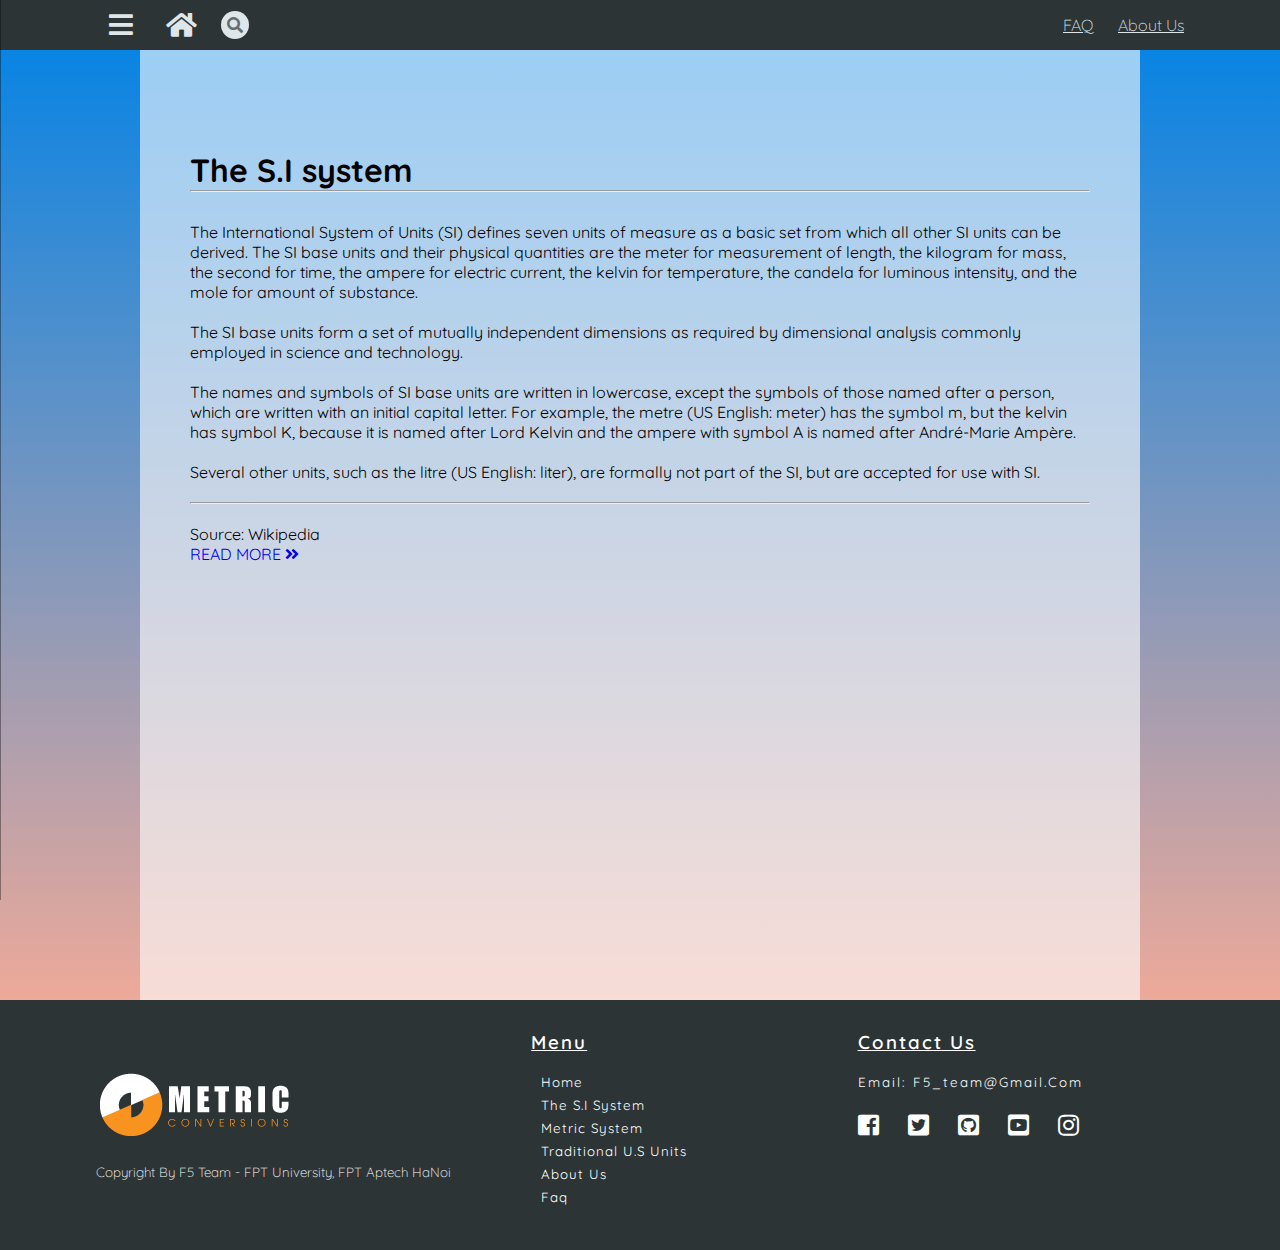
<file: sisystem.html>
<!DOCTYPE html>
<html>
<head>
	<title>Metric Conversions | The S.I System</title>
    <script type="text/javascript" src="js/data.json"></script>
	<link rel="stylesheet" type="text/css" href="font/css/all.css">
	<link rel="stylesheet" type="text/css" href="css/style.css">
	<link href="https://fonts.googleapis.com/css?family=Raleway:100,200,300,400,500,600,800" rel="stylesheet">
 <link rel="icon" type="text/css" href="images/favicon.png">
    <script type="text/javascript" src="js/function.js"></script>
</head>
<body >
	<button id="scroll-up-btn" onclick="scroll_top_active()"><i class="fas fa-chevron-circle-up"></i></button>
    <div id="side-menu">
            <button onclick="menuout()"><i class="fas fa-times"></i></button>
            <ul>
                <li><a href="index.html">home</a></li>
                <li><a href="sisystem.html">the s.i system</a></li>
                <li><a href="metricsystem.html">metric system</a></li>
                <li><a href="usunits.html">traditional u.s units</a></li>
                <li><a href="aboutus.html">about us</a></li>
                <li><a href="faq.html">faq</a></li>
            </ul>
            <div class="logo">
                <img src="images/logo.png">
            </div>
    </div>
	<header>
		<nav >
			<div class="top-side-left">
				<div class="menu">
					<button onclick="menuin()" ><i class="fas fa-bars"></i></button>
				</div>
				<div class="home-btn">
					<a href="index.html"><i class="fas fa-home"></i></a>
				</div>
				<div class="search-box">
					<div >
						<input type="search" name="" placeholder="Search...">
						<button type="submit" class="search-btn"><i class="fas fa-search"></i></button>
					</div>
				</div>
			</div>
			<div class="top-side-right">
					<a href="faq.html">FAQ</a>
					<a href="aboutus.html">About Us</a>
			</div>
		</nav> 
	</header>
	<section>
		<div class="container" onclick="menuout()">
			<div class="work-are">
				<div class="content" style="padding: 50px; width: 900px;
				height: auto;">
				<h1 style="font-size: 24pt;">The S.I system</h1>
				<hr>
				<p style="margin-top: 30px; margin-bottom: 20px;">
					The International System of Units (SI) defines seven units of measure as a basic set from which all other SI units can be derived. The SI base units and their physical quantities are the meter for measurement of length, the kilogram for mass, the second for time, the ampere for electric current, the kelvin for temperature, the candela for luminous intensity, and the mole for amount of substance.<br><br>

					The SI base units form a set of mutually independent dimensions as required by dimensional analysis commonly employed in science and technology.<br><br>

					The names and symbols of SI base units are written in lowercase, except the symbols of those named after a person, which are written with an initial capital letter. For example, the metre (US English: meter) has the symbol m, but the kelvin has symbol K, because it is named after Lord Kelvin and the ampere with symbol A is named after André-Marie Ampère.<br><br>

					Several other units, such as the litre (US English: liter), are formally not part of the SI, but are accepted for use with SI.
				</p>
				<hr>
				<p style="margin-top: 20px;">Source: Wikipedia</p>
				<a href="https://en.wikipedia.org/wiki/SI_base_unit" target="blank">Read more <i class="fas fa-angle-double-right"></i></a>
				</div>
			</div>
		</div>
	</section>
	<footer>
       <div class="footer"> 
		<div class="bottom-list">
            <div class="logo">
                <img src="images/logo.png">
                <p>Copyright by F5 Team - FPT University, FPT Aptech HaNoi</p>
            </div>
            <div class="ft-mn-ls">
                <p>Menu</p>
                <ul>
                    <li><a href="index.html">home</a></li>
                    <li><a href="sisystem.html">the s.i system</a></li>
                    <li><a href="metricsystem.html">metric system</a></li>
                    <li><a href="usunits.html">traditional u.s units</a></li>
                    <li><a href="aboutus.html">about us</a></li>
                    <li><a href="faq.html">faq</a></li>
                </ul>
            </div>
            <div class="fl-ct-ctn">
                <p>Contact Us</p>
                <ul>
                    <li>Email: f5_team@gmail.com</li>
                    <li>
                        <ul class="bottom-link">
                            <li><a href="#" ><i class="fab fa-facebook-square""></i></a></li>
                            <li><a href="#" ><i class="fab fa-twitter-square"></i></a></li>
                            <li><a href="#" ><i class="fab fa-github-square"></i></a></li>
                            <li><a href="#" ><i class="fab fa-youtube-square"></i></a></li>
                            <li><a href="#" ><i class="fab fa-instagram"></i></a></li>
                        </ul>
                    </li>
                </ul>
            </div>      
        </div>
	</footer>
</body>
</html>
</file>
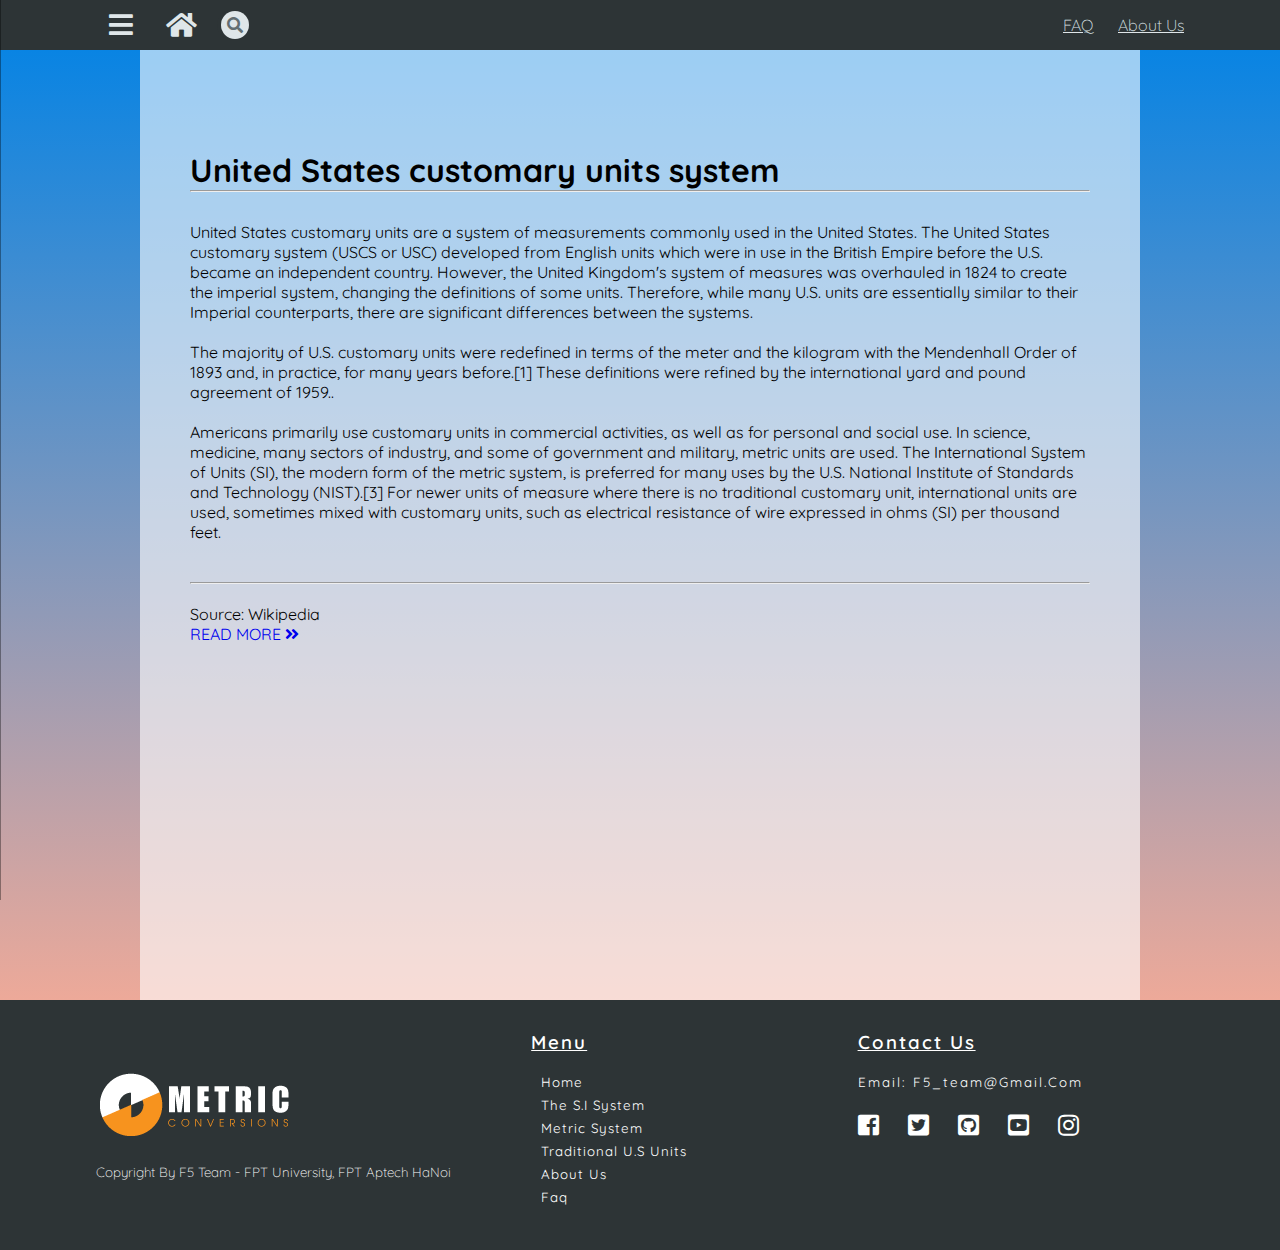
<file: usunits.html>
<!DOCTYPE html>
<html>
<head>
	<title>Metric Conversions | Traditional U.S Units</title>
    <script type="text/javascript" src="js/data.json"></script>
	<link rel="stylesheet" type="text/css" href="font/css/all.css">
	<link rel="stylesheet" type="text/css" href="css/style.css">
	<link href="https://fonts.googleapis.com/css?family=Raleway:100,200,300,400,500,600,800" rel="stylesheet">
<link rel="icon" type="text/css" href="images/favicon.png">
    <script type="text/javascript" src="js/function.js"></script>
</head>
<body >
    <button id="scroll-up-btn" onclick="scroll_top_active()"><i class="fas fa-chevron-circle-up"></i></button>
    <div id="side-menu">
            <button onclick="menuout()"><i class="fas fa-times"></i></button>
            <ul>
                <li><a href="index.html">home</a></li>
                <li><a href="sisystem.html">the s.i system</a></li>
                <li><a href="metricsystem.html">metric system</a></li>
                <li><a href="usunits.html">traditional u.s units</a></li>
                <li><a href="aboutus.html">about us</a></li>
                <li><a href="faq.html">faq</a></li>
            </ul>
            <div class="logo">
                <img src="images/logo.png">
            </div>
    </div>
	<header>
		<nav >
			<div class="top-side-left">
				<div class="menu">
					<button onclick="menuin()" ><i class="fas fa-bars"></i></button>
				</div>
				<div class="home-btn">
					<a href="index.html"><i class="fas fa-home"></i></a>
				</div>
				<div class="search-box">
					<div >
						<input type="search" name="" placeholder="Search...">
						<button type="submit" class="search-btn"><i class="fas fa-search"></i></button>
					</div>
				</div>
			</div>
			<div class="top-side-right">
					<a href="faq.html">FAQ</a>
					<a href="aboutus.html">About Us</a>
			</div>
		</nav> 
	</header>
	<section>
		<div class="container" onclick="menuout()">
			<div class="work-are">
				<div class="content" style="padding: 50px; width: 900px;
				height: auto;">
				<h1 style="font-size: 24pt;">United States customary units system</h1>
				<hr>
				<p style="margin-top: 30px; margin-bottom: 20px;">United States customary units are a system of measurements commonly used in the United States. The United States customary system (USCS or USC) developed from English units which were in use in the British Empire before the U.S. became an independent country. However, the United Kingdom's system of measures was overhauled in 1824 to create the imperial system, changing the definitions of some units. Therefore, while many U.S. units are essentially similar to their Imperial counterparts, there are significant differences between the systems.<br><br>

				The majority of U.S. customary units were redefined in terms of the meter and the kilogram with the Mendenhall Order of 1893 and, in practice, for many years before.[1] These definitions were refined by the international yard and pound agreement of 1959..<br><br>

				Americans primarily use customary units in commercial activities, as well as for personal and social use. In science, medicine, many sectors of industry, and some of government and military, metric units are used. The International System of Units (SI), the modern form of the metric system, is preferred for many uses by the U.S. National Institute of Standards and Technology (NIST).[3] For newer units of measure where there is no traditional customary unit, international units are used, sometimes mixed with customary units, such as electrical resistance of wire expressed in ohms (SI) per thousand feet.<br><br>
				</p>
				<hr>
				<p style="margin-top: 20px;">Source: Wikipedia</p>
				<a href="https://en.wikipedia.org/wiki/United_States_customary_units" target="blank">Read more <i class="fas fa-angle-double-right"></i></a>
				</div>
			</div>
		</div>
	</section>
	<footer>
       <div class="footer"> 
		<div class="bottom-list">
            <div class="logo">
                <img src="images/logo.png">
                <p>Copyright by F5 Team - FPT University, FPT Aptech HaNoi</p>
            </div>
            <div class="ft-mn-ls">
                <p>Menu</p>
                <ul>
                    <li><a href="index.html">home</a></li>
                    <li><a href="sisystem.html">the s.i system</a></li>
                    <li><a href="metricsystem.html">metric system</a></li>
                    <li><a href="usunits.html">traditional u.s units</a></li>
                    <li><a href="aboutus.html">about us</a></li>
                    <li><a href="faq.html">faq</a></li>
                </ul>
            </div>
            <div class="fl-ct-ctn">
                <p>Contact Us</p>
                <ul>
                    <li>Email: f5_team@gmail.com</li>
                    <li>
                        <ul class="bottom-link">
                            <li><a href="#" ><i class="fab fa-facebook-square""></i></a></li>
                            <li><a href="#" ><i class="fab fa-twitter-square"></i></a></li>
                            <li><a href="#" ><i class="fab fa-github-square"></i></a></li>
                            <li><a href="#" ><i class="fab fa-youtube-square"></i></a></li>
                            <li><a href="#" ><i class="fab fa-instagram"></i></a></li>
                        </ul>
                    </li>
                </ul>
            </div>      
        </div>
	</footer>
</body>
</html>
</file>
<file: font/css/all.css>
.fa,
.fas,
.far,
.fal,
.fab {
  -moz-osx-font-smoothing: grayscale;
  -webkit-font-smoothing: antialiased;
  display: inline-block;
  font-style: normal;
  font-variant: normal;
  text-rendering: auto;
  line-height: 1; }

.fa-lg {
  font-size: 1.33333em;
  line-height: 0.75em;
  vertical-align: -.0667em; }

.fa-xs {
  font-size: .75em; }

.fa-sm {
  font-size: .875em; }

.fa-1x {
  font-size: 1em; }

.fa-2x {
  font-size: 2em; }

.fa-3x {
  font-size: 3em; }

.fa-4x {
  font-size: 4em; }

.fa-5x {
  font-size: 5em; }

.fa-6x {
  font-size: 6em; }

.fa-7x {
  font-size: 7em; }

.fa-8x {
  font-size: 8em; }

.fa-9x {
  font-size: 9em; }

.fa-10x {
  font-size: 10em; }

.fa-fw {
  text-align: center;
  width: 1.25em; }

.fa-ul {
  list-style-type: none;
  margin-left: 2.5em;
  padding-left: 0; }
  .fa-ul > li {
    position: relative; }

.fa-li {
  left: -2em;
  position: absolute;
  text-align: center;
  width: 2em;
  line-height: inherit; }

.fa-border {
  border: solid 0.08em #eee;
  border-radius: .1em;
  padding: .2em .25em .15em; }

.fa-pull-left {
  float: left; }

.fa-pull-right {
  float: right; }

.fa.fa-pull-left,
.fas.fa-pull-left,
.far.fa-pull-left,
.fal.fa-pull-left,
.fab.fa-pull-left {
  margin-right: .3em; }

.fa.fa-pull-right,
.fas.fa-pull-right,
.far.fa-pull-right,
.fal.fa-pull-right,
.fab.fa-pull-right {
  margin-left: .3em; }

.fa-spin {
  -webkit-animation: fa-spin 2s infinite linear;
          animation: fa-spin 2s infinite linear; }

.fa-pulse {
  -webkit-animation: fa-spin 1s infinite steps(8);
          animation: fa-spin 1s infinite steps(8); }

@-webkit-keyframes fa-spin {
  0% {
    -webkit-transform: rotate(0deg);
            transform: rotate(0deg); }
  100% {
    -webkit-transform: rotate(360deg);
            transform: rotate(360deg); } }

@keyframes fa-spin {
  0% {
    -webkit-transform: rotate(0deg);
            transform: rotate(0deg); }
  100% {
    -webkit-transform: rotate(360deg);
            transform: rotate(360deg); } }

.fa-rotate-90 {
  -ms-filter: "progid:DXImageTransform.Microsoft.BasicImage(rotation=1)";
  -webkit-transform: rotate(90deg);
          transform: rotate(90deg); }

.fa-rotate-180 {
  -ms-filter: "progid:DXImageTransform.Microsoft.BasicImage(rotation=2)";
  -webkit-transform: rotate(180deg);
          transform: rotate(180deg); }

.fa-rotate-270 {
  -ms-filter: "progid:DXImageTransform.Microsoft.BasicImage(rotation=3)";
  -webkit-transform: rotate(270deg);
          transform: rotate(270deg); }

.fa-flip-horizontal {
  -ms-filter: "progid:DXImageTransform.Microsoft.BasicImage(rotation=0, mirror=1)";
  -webkit-transform: scale(-1, 1);
          transform: scale(-1, 1); }

.fa-flip-vertical {
  -ms-filter: "progid:DXImageTransform.Microsoft.BasicImage(rotation=2, mirror=1)";
  -webkit-transform: scale(1, -1);
          transform: scale(1, -1); }

.fa-flip-horizontal.fa-flip-vertical {
  -ms-filter: "progid:DXImageTransform.Microsoft.BasicImage(rotation=2, mirror=1)";
  -webkit-transform: scale(-1, -1);
          transform: scale(-1, -1); }

:root .fa-rotate-90,
:root .fa-rotate-180,
:root .fa-rotate-270,
:root .fa-flip-horizontal,
:root .fa-flip-vertical {
  -webkit-filter: none;
          filter: none; }

.fa-stack {
  display: inline-block;
  height: 2em;
  line-height: 2em;
  position: relative;
  vertical-align: middle;
  width: 2.5em; }

.fa-stack-1x,
.fa-stack-2x {
  left: 0;
  position: absolute;
  text-align: center;
  width: 100%; }

.fa-stack-1x {
  line-height: inherit; }

.fa-stack-2x {
  font-size: 2em; }

.fa-inverse {
  color: #fff; }

/* Font Awesome uses the Unicode Private Use Area (PUA) to ensure screen
readers do not read off random characters that represent icons */
.fa-500px:before {
  content: "\f26e"; }

.fa-accessible-icon:before {
  content: "\f368"; }

.fa-accusoft:before {
  content: "\f369"; }

.fa-acquisitions-incorporated:before {
  content: "\f6af"; }

.fa-ad:before {
  content: "\f641"; }

.fa-address-book:before {
  content: "\f2b9"; }

.fa-address-card:before {
  content: "\f2bb"; }

.fa-adjust:before {
  content: "\f042"; }

.fa-adn:before {
  content: "\f170"; }

.fa-adobe:before {
  content: "\f778"; }

.fa-adversal:before {
  content: "\f36a"; }

.fa-affiliatetheme:before {
  content: "\f36b"; }

.fa-air-freshener:before {
  content: "\f5d0"; }

.fa-algolia:before {
  content: "\f36c"; }

.fa-align-center:before {
  content: "\f037"; }

.fa-align-justify:before {
  content: "\f039"; }

.fa-align-left:before {
  content: "\f036"; }

.fa-align-right:before {
  content: "\f038"; }

.fa-alipay:before {
  content: "\f642"; }

.fa-allergies:before {
  content: "\f461"; }

.fa-amazon:before {
  content: "\f270"; }

.fa-amazon-pay:before {
  content: "\f42c"; }

.fa-ambulance:before {
  content: "\f0f9"; }

.fa-american-sign-language-interpreting:before {
  content: "\f2a3"; }

.fa-amilia:before {
  content: "\f36d"; }

.fa-anchor:before {
  content: "\f13d"; }

.fa-android:before {
  content: "\f17b"; }

.fa-angellist:before {
  content: "\f209"; }

.fa-angle-double-down:before {
  content: "\f103"; }

.fa-angle-double-left:before {
  content: "\f100"; }

.fa-angle-double-right:before {
  content: "\f101"; }

.fa-angle-double-up:before {
  content: "\f102"; }

.fa-angle-down:before {
  content: "\f107"; }

.fa-angle-left:before {
  content: "\f104"; }

.fa-angle-right:before {
  content: "\f105"; }

.fa-angle-up:before {
  content: "\f106"; }

.fa-angry:before {
  content: "\f556"; }

.fa-angrycreative:before {
  content: "\f36e"; }

.fa-angular:before {
  content: "\f420"; }

.fa-ankh:before {
  content: "\f644"; }

.fa-app-store:before {
  content: "\f36f"; }

.fa-app-store-ios:before {
  content: "\f370"; }

.fa-apper:before {
  content: "\f371"; }

.fa-apple:before {
  content: "\f179"; }

.fa-apple-alt:before {
  content: "\f5d1"; }

.fa-apple-pay:before {
  content: "\f415"; }

.fa-archive:before {
  content: "\f187"; }

.fa-archway:before {
  content: "\f557"; }

.fa-arrow-alt-circle-down:before {
  content: "\f358"; }

.fa-arrow-alt-circle-left:before {
  content: "\f359"; }

.fa-arrow-alt-circle-right:before {
  content: "\f35a"; }

.fa-arrow-alt-circle-up:before {
  content: "\f35b"; }

.fa-arrow-circle-down:before {
  content: "\f0ab"; }

.fa-arrow-circle-left:before {
  content: "\f0a8"; }

.fa-arrow-circle-right:before {
  content: "\f0a9"; }

.fa-arrow-circle-up:before {
  content: "\f0aa"; }

.fa-arrow-down:before {
  content: "\f063"; }

.fa-arrow-left:before {
  content: "\f060"; }

.fa-arrow-right:before {
  content: "\f061"; }

.fa-arrow-up:before {
  content: "\f062"; }

.fa-arrows-alt:before {
  content: "\f0b2"; }

.fa-arrows-alt-h:before {
  content: "\f337"; }

.fa-arrows-alt-v:before {
  content: "\f338"; }

.fa-artstation:before {
  content: "\f77a"; }

.fa-assistive-listening-systems:before {
  content: "\f2a2"; }

.fa-asterisk:before {
  content: "\f069"; }

.fa-asymmetrik:before {
  content: "\f372"; }

.fa-at:before {
  content: "\f1fa"; }

.fa-atlas:before {
  content: "\f558"; }

.fa-atlassian:before {
  content: "\f77b"; }

.fa-atom:before {
  content: "\f5d2"; }

.fa-audible:before {
  content: "\f373"; }

.fa-audio-description:before {
  content: "\f29e"; }

.fa-autoprefixer:before {
  content: "\f41c"; }

.fa-avianex:before {
  content: "\f374"; }

.fa-aviato:before {
  content: "\f421"; }

.fa-award:before {
  content: "\f559"; }

.fa-aws:before {
  content: "\f375"; }

.fa-baby:before {
  content: "\f77c"; }

.fa-baby-carriage:before {
  content: "\f77d"; }

.fa-backspace:before {
  content: "\f55a"; }

.fa-backward:before {
  content: "\f04a"; }

.fa-balance-scale:before {
  content: "\f24e"; }

.fa-ban:before {
  content: "\f05e"; }

.fa-band-aid:before {
  content: "\f462"; }

.fa-bandcamp:before {
  content: "\f2d5"; }

.fa-barcode:before {
  content: "\f02a"; }

.fa-bars:before {
  content: "\f0c9"; }

.fa-baseball-ball:before {
  content: "\f433"; }

.fa-basketball-ball:before {
  content: "\f434"; }

.fa-bath:before {
  content: "\f2cd"; }

.fa-battery-empty:before {
  content: "\f244"; }

.fa-battery-full:before {
  content: "\f240"; }

.fa-battery-half:before {
  content: "\f242"; }

.fa-battery-quarter:before {
  content: "\f243"; }

.fa-battery-three-quarters:before {
  content: "\f241"; }

.fa-bed:before {
  content: "\f236"; }

.fa-beer:before {
  content: "\f0fc"; }

.fa-behance:before {
  content: "\f1b4"; }

.fa-behance-square:before {
  content: "\f1b5"; }

.fa-bell:before {
  content: "\f0f3"; }

.fa-bell-slash:before {
  content: "\f1f6"; }

.fa-bezier-curve:before {
  content: "\f55b"; }

.fa-bible:before {
  content: "\f647"; }

.fa-bicycle:before {
  content: "\f206"; }

.fa-bimobject:before {
  content: "\f378"; }

.fa-binoculars:before {
  content: "\f1e5"; }

.fa-biohazard:before {
  content: "\f780"; }

.fa-birthday-cake:before {
  content: "\f1fd"; }

.fa-bitbucket:before {
  content: "\f171"; }

.fa-bitcoin:before {
  content: "\f379"; }

.fa-bity:before {
  content: "\f37a"; }

.fa-black-tie:before {
  content: "\f27e"; }

.fa-blackberry:before {
  content: "\f37b"; }

.fa-blender:before {
  content: "\f517"; }

.fa-blender-phone:before {
  content: "\f6b6"; }

.fa-blind:before {
  content: "\f29d"; }

.fa-blog:before {
  content: "\f781"; }

.fa-blogger:before {
  content: "\f37c"; }

.fa-blogger-b:before {
  content: "\f37d"; }

.fa-bluetooth:before {
  content: "\f293"; }

.fa-bluetooth-b:before {
  content: "\f294"; }

.fa-bold:before {
  content: "\f032"; }

.fa-bolt:before {
  content: "\f0e7"; }

.fa-bomb:before {
  content: "\f1e2"; }

.fa-bone:before {
  content: "\f5d7"; }

.fa-bong:before {
  content: "\f55c"; }

.fa-book:before {
  content: "\f02d"; }

.fa-book-dead:before {
  content: "\f6b7"; }

.fa-book-open:before {
  content: "\f518"; }

.fa-book-reader:before {
  content: "\f5da"; }

.fa-bookmark:before {
  content: "\f02e"; }

.fa-bowling-ball:before {
  content: "\f436"; }

.fa-box:before {
  content: "\f466"; }

.fa-box-open:before {
  content: "\f49e"; }

.fa-boxes:before {
  content: "\f468"; }

.fa-braille:before {
  content: "\f2a1"; }

.fa-brain:before {
  content: "\f5dc"; }

.fa-briefcase:before {
  content: "\f0b1"; }

.fa-briefcase-medical:before {
  content: "\f469"; }

.fa-broadcast-tower:before {
  content: "\f519"; }

.fa-broom:before {
  content: "\f51a"; }

.fa-brush:before {
  content: "\f55d"; }

.fa-btc:before {
  content: "\f15a"; }

.fa-bug:before {
  content: "\f188"; }

.fa-building:before {
  content: "\f1ad"; }

.fa-bullhorn:before {
  content: "\f0a1"; }

.fa-bullseye:before {
  content: "\f140"; }

.fa-burn:before {
  content: "\f46a"; }

.fa-buromobelexperte:before {
  content: "\f37f"; }

.fa-bus:before {
  content: "\f207"; }

.fa-bus-alt:before {
  content: "\f55e"; }

.fa-business-time:before {
  content: "\f64a"; }

.fa-buysellads:before {
  content: "\f20d"; }

.fa-calculator:before {
  content: "\f1ec"; }

.fa-calendar:before {
  content: "\f133"; }

.fa-calendar-alt:before {
  content: "\f073"; }

.fa-calendar-check:before {
  content: "\f274"; }

.fa-calendar-day:before {
  content: "\f783"; }

.fa-calendar-minus:before {
  content: "\f272"; }

.fa-calendar-plus:before {
  content: "\f271"; }

.fa-calendar-times:before {
  content: "\f273"; }

.fa-calendar-week:before {
  content: "\f784"; }

.fa-camera:before {
  content: "\f030"; }

.fa-camera-retro:before {
  content: "\f083"; }

.fa-campground:before {
  content: "\f6bb"; }

.fa-canadian-maple-leaf:before {
  content: "\f785"; }

.fa-candy-cane:before {
  content: "\f786"; }

.fa-cannabis:before {
  content: "\f55f"; }

.fa-capsules:before {
  content: "\f46b"; }

.fa-car:before {
  content: "\f1b9"; }

.fa-car-alt:before {
  content: "\f5de"; }

.fa-car-battery:before {
  content: "\f5df"; }

.fa-car-crash:before {
  content: "\f5e1"; }

.fa-car-side:before {
  content: "\f5e4"; }

.fa-caret-down:before {
  content: "\f0d7"; }

.fa-caret-left:before {
  content: "\f0d9"; }

.fa-caret-right:before {
  content: "\f0da"; }

.fa-caret-square-down:before {
  content: "\f150"; }

.fa-caret-square-left:before {
  content: "\f191"; }

.fa-caret-square-right:before {
  content: "\f152"; }

.fa-caret-square-up:before {
  content: "\f151"; }

.fa-caret-up:before {
  content: "\f0d8"; }

.fa-carrot:before {
  content: "\f787"; }

.fa-cart-arrow-down:before {
  content: "\f218"; }

.fa-cart-plus:before {
  content: "\f217"; }

.fa-cash-register:before {
  content: "\f788"; }

.fa-cat:before {
  content: "\f6be"; }

.fa-cc-amazon-pay:before {
  content: "\f42d"; }

.fa-cc-amex:before {
  content: "\f1f3"; }

.fa-cc-apple-pay:before {
  content: "\f416"; }

.fa-cc-diners-club:before {
  content: "\f24c"; }

.fa-cc-discover:before {
  content: "\f1f2"; }

.fa-cc-jcb:before {
  content: "\f24b"; }

.fa-cc-mastercard:before {
  content: "\f1f1"; }

.fa-cc-paypal:before {
  content: "\f1f4"; }

.fa-cc-stripe:before {
  content: "\f1f5"; }

.fa-cc-visa:before {
  content: "\f1f0"; }

.fa-centercode:before {
  content: "\f380"; }

.fa-centos:before {
  content: "\f789"; }

.fa-certificate:before {
  content: "\f0a3"; }

.fa-chair:before {
  content: "\f6c0"; }

.fa-chalkboard:before {
  content: "\f51b"; }

.fa-chalkboard-teacher:before {
  content: "\f51c"; }

.fa-charging-station:before {
  content: "\f5e7"; }

.fa-chart-area:before {
  content: "\f1fe"; }

.fa-chart-bar:before {
  content: "\f080"; }

.fa-chart-line:before {
  content: "\f201"; }

.fa-chart-pie:before {
  content: "\f200"; }

.fa-check:before {
  content: "\f00c"; }

.fa-check-circle:before {
  content: "\f058"; }

.fa-check-double:before {
  content: "\f560"; }

.fa-check-square:before {
  content: "\f14a"; }

.fa-chess:before {
  content: "\f439"; }

.fa-chess-bishop:before {
  content: "\f43a"; }

.fa-chess-board:before {
  content: "\f43c"; }

.fa-chess-king:before {
  content: "\f43f"; }

.fa-chess-knight:before {
  content: "\f441"; }

.fa-chess-pawn:before {
  content: "\f443"; }

.fa-chess-queen:before {
  content: "\f445"; }

.fa-chess-rook:before {
  content: "\f447"; }

.fa-chevron-circle-down:before {
  content: "\f13a"; }

.fa-chevron-circle-left:before {
  content: "\f137"; }

.fa-chevron-circle-right:before {
  content: "\f138"; }

.fa-chevron-circle-up:before {
  content: "\f139"; }

.fa-chevron-down:before {
  content: "\f078"; }

.fa-chevron-left:before {
  content: "\f053"; }

.fa-chevron-right:before {
  content: "\f054"; }

.fa-chevron-up:before {
  content: "\f077"; }

.fa-child:before {
  content: "\f1ae"; }

.fa-chrome:before {
  content: "\f268"; }

.fa-church:before {
  content: "\f51d"; }

.fa-circle:before {
  content: "\f111"; }

.fa-circle-notch:before {
  content: "\f1ce"; }

.fa-city:before {
  content: "\f64f"; }

.fa-clipboard:before {
  content: "\f328"; }

.fa-clipboard-check:before {
  content: "\f46c"; }

.fa-clipboard-list:before {
  content: "\f46d"; }

.fa-clock:before {
  content: "\f017"; }

.fa-clone:before {
  content: "\f24d"; }

.fa-closed-captioning:before {
  content: "\f20a"; }

.fa-cloud:before {
  content: "\f0c2"; }

.fa-cloud-download-alt:before {
  content: "\f381"; }

.fa-cloud-meatball:before {
  content: "\f73b"; }

.fa-cloud-moon:before {
  content: "\f6c3"; }

.fa-cloud-moon-rain:before {
  content: "\f73c"; }

.fa-cloud-rain:before {
  content: "\f73d"; }

.fa-cloud-showers-heavy:before {
  content: "\f740"; }

.fa-cloud-sun:before {
  content: "\f6c4"; }

.fa-cloud-sun-rain:before {
  content: "\f743"; }

.fa-cloud-upload-alt:before {
  content: "\f382"; }

.fa-cloudscale:before {
  content: "\f383"; }

.fa-cloudsmith:before {
  content: "\f384"; }

.fa-cloudversify:before {
  content: "\f385"; }

.fa-cocktail:before {
  content: "\f561"; }

.fa-code:before {
  content: "\f121"; }

.fa-code-branch:before {
  content: "\f126"; }

.fa-codepen:before {
  content: "\f1cb"; }

.fa-codiepie:before {
  content: "\f284"; }

.fa-coffee:before {
  content: "\f0f4"; }

.fa-cog:before {
  content: "\f013"; }

.fa-cogs:before {
  content: "\f085"; }

.fa-coins:before {
  content: "\f51e"; }

.fa-columns:before {
  content: "\f0db"; }

.fa-comment:before {
  content: "\f075"; }

.fa-comment-alt:before {
  content: "\f27a"; }

.fa-comment-dollar:before {
  content: "\f651"; }

.fa-comment-dots:before {
  content: "\f4ad"; }

.fa-comment-slash:before {
  content: "\f4b3"; }

.fa-comments:before {
  content: "\f086"; }

.fa-comments-dollar:before {
  content: "\f653"; }

.fa-compact-disc:before {
  content: "\f51f"; }

.fa-compass:before {
  content: "\f14e"; }

.fa-compress:before {
  content: "\f066"; }

.fa-compress-arrows-alt:before {
  content: "\f78c"; }

.fa-concierge-bell:before {
  content: "\f562"; }

.fa-confluence:before {
  content: "\f78d"; }

.fa-connectdevelop:before {
  content: "\f20e"; }

.fa-contao:before {
  content: "\f26d"; }

.fa-cookie:before {
  content: "\f563"; }

.fa-cookie-bite:before {
  content: "\f564"; }

.fa-copy:before {
  content: "\f0c5"; }

.fa-copyright:before {
  content: "\f1f9"; }

.fa-couch:before {
  content: "\f4b8"; }

.fa-cpanel:before {
  content: "\f388"; }

.fa-creative-commons:before {
  content: "\f25e"; }

.fa-creative-commons-by:before {
  content: "\f4e7"; }

.fa-creative-commons-nc:before {
  content: "\f4e8"; }

.fa-creative-commons-nc-eu:before {
  content: "\f4e9"; }

.fa-creative-commons-nc-jp:before {
  content: "\f4ea"; }

.fa-creative-commons-nd:before {
  content: "\f4eb"; }

.fa-creative-commons-pd:before {
  content: "\f4ec"; }

.fa-creative-commons-pd-alt:before {
  content: "\f4ed"; }

.fa-creative-commons-remix:before {
  content: "\f4ee"; }

.fa-creative-commons-sa:before {
  content: "\f4ef"; }

.fa-creative-commons-sampling:before {
  content: "\f4f0"; }

.fa-creative-commons-sampling-plus:before {
  content: "\f4f1"; }

.fa-creative-commons-share:before {
  content: "\f4f2"; }

.fa-creative-commons-zero:before {
  content: "\f4f3"; }

.fa-credit-card:before {
  content: "\f09d"; }

.fa-critical-role:before {
  content: "\f6c9"; }

.fa-crop:before {
  content: "\f125"; }

.fa-crop-alt:before {
  content: "\f565"; }

.fa-cross:before {
  content: "\f654"; }

.fa-crosshairs:before {
  content: "\f05b"; }

.fa-crow:before {
  content: "\f520"; }

.fa-crown:before {
  content: "\f521"; }

.fa-css3:before {
  content: "\f13c"; }

.fa-css3-alt:before {
  content: "\f38b"; }

.fa-cube:before {
  content: "\f1b2"; }

.fa-cubes:before {
  content: "\f1b3"; }

.fa-cut:before {
  content: "\f0c4"; }

.fa-cuttlefish:before {
  content: "\f38c"; }

.fa-d-and-d:before {
  content: "\f38d"; }

.fa-d-and-d-beyond:before {
  content: "\f6ca"; }

.fa-dashcube:before {
  content: "\f210"; }

.fa-database:before {
  content: "\f1c0"; }

.fa-deaf:before {
  content: "\f2a4"; }

.fa-delicious:before {
  content: "\f1a5"; }

.fa-democrat:before {
  content: "\f747"; }

.fa-deploydog:before {
  content: "\f38e"; }

.fa-deskpro:before {
  content: "\f38f"; }

.fa-desktop:before {
  content: "\f108"; }

.fa-dev:before {
  content: "\f6cc"; }

.fa-deviantart:before {
  content: "\f1bd"; }

.fa-dharmachakra:before {
  content: "\f655"; }

.fa-dhl:before {
  content: "\f790"; }

.fa-diagnoses:before {
  content: "\f470"; }

.fa-diaspora:before {
  content: "\f791"; }

.fa-dice:before {
  content: "\f522"; }

.fa-dice-d20:before {
  content: "\f6cf"; }

.fa-dice-d6:before {
  content: "\f6d1"; }

.fa-dice-five:before {
  content: "\f523"; }

.fa-dice-four:before {
  content: "\f524"; }

.fa-dice-one:before {
  content: "\f525"; }

.fa-dice-six:before {
  content: "\f526"; }

.fa-dice-three:before {
  content: "\f527"; }

.fa-dice-two:before {
  content: "\f528"; }

.fa-digg:before {
  content: "\f1a6"; }

.fa-digital-ocean:before {
  content: "\f391"; }

.fa-digital-tachograph:before {
  content: "\f566"; }

.fa-directions:before {
  content: "\f5eb"; }

.fa-discord:before {
  content: "\f392"; }

.fa-discourse:before {
  content: "\f393"; }

.fa-divide:before {
  content: "\f529"; }

.fa-dizzy:before {
  content: "\f567"; }

.fa-dna:before {
  content: "\f471"; }

.fa-dochub:before {
  content: "\f394"; }

.fa-docker:before {
  content: "\f395"; }

.fa-dog:before {
  content: "\f6d3"; }

.fa-dollar-sign:before {
  content: "\f155"; }

.fa-dolly:before {
  content: "\f472"; }

.fa-dolly-flatbed:before {
  content: "\f474"; }

.fa-donate:before {
  content: "\f4b9"; }

.fa-door-closed:before {
  content: "\f52a"; }

.fa-door-open:before {
  content: "\f52b"; }

.fa-dot-circle:before {
  content: "\f192"; }

.fa-dove:before {
  content: "\f4ba"; }

.fa-download:before {
  content: "\f019"; }

.fa-draft2digital:before {
  content: "\f396"; }

.fa-drafting-compass:before {
  content: "\f568"; }

.fa-dragon:before {
  content: "\f6d5"; }

.fa-draw-polygon:before {
  content: "\f5ee"; }

.fa-dribbble:before {
  content: "\f17d"; }

.fa-dribbble-square:before {
  content: "\f397"; }

.fa-dropbox:before {
  content: "\f16b"; }

.fa-drum:before {
  content: "\f569"; }

.fa-drum-steelpan:before {
  content: "\f56a"; }

.fa-drumstick-bite:before {
  content: "\f6d7"; }

.fa-drupal:before {
  content: "\f1a9"; }

.fa-dumbbell:before {
  content: "\f44b"; }

.fa-dumpster:before {
  content: "\f793"; }

.fa-dumpster-fire:before {
  content: "\f794"; }

.fa-dungeon:before {
  content: "\f6d9"; }

.fa-dyalog:before {
  content: "\f399"; }

.fa-earlybirds:before {
  content: "\f39a"; }

.fa-ebay:before {
  content: "\f4f4"; }

.fa-edge:before {
  content: "\f282"; }

.fa-edit:before {
  content: "\f044"; }

.fa-eject:before {
  content: "\f052"; }

.fa-elementor:before {
  content: "\f430"; }

.fa-ellipsis-h:before {
  content: "\f141"; }

.fa-ellipsis-v:before {
  content: "\f142"; }

.fa-ello:before {
  content: "\f5f1"; }

.fa-ember:before {
  content: "\f423"; }

.fa-empire:before {
  content: "\f1d1"; }

.fa-envelope:before {
  content: "\f0e0"; }

.fa-envelope-open:before {
  content: "\f2b6"; }

.fa-envelope-open-text:before {
  content: "\f658"; }

.fa-envelope-square:before {
  content: "\f199"; }

.fa-envira:before {
  content: "\f299"; }

.fa-equals:before {
  content: "\f52c"; }

.fa-eraser:before {
  content: "\f12d"; }

.fa-erlang:before {
  content: "\f39d"; }

.fa-ethereum:before {
  content: "\f42e"; }

.fa-ethernet:before {
  content: "\f796"; }

.fa-etsy:before {
  content: "\f2d7"; }

.fa-euro-sign:before {
  content: "\f153"; }

.fa-exchange-alt:before {
  content: "\f362"; }

.fa-exclamation:before {
  content: "\f12a"; }

.fa-exclamation-circle:before {
  content: "\f06a"; }

.fa-exclamation-triangle:before {
  content: "\f071"; }

.fa-expand:before {
  content: "\f065"; }

.fa-expand-arrows-alt:before {
  content: "\f31e"; }

.fa-expeditedssl:before {
  content: "\f23e"; }

.fa-external-link-alt:before {
  content: "\f35d"; }

.fa-external-link-square-alt:before {
  content: "\f360"; }

.fa-eye:before {
  content: "\f06e"; }

.fa-eye-dropper:before {
  content: "\f1fb"; }

.fa-eye-slash:before {
  content: "\f070"; }

.fa-facebook:before {
  content: "\f09a"; }

.fa-facebook-f:before {
  content: "\f39e"; }

.fa-facebook-messenger:before {
  content: "\f39f"; }

.fa-facebook-square:before {
  content: "\f082"; }

.fa-fantasy-flight-games:before {
  content: "\f6dc"; }

.fa-fast-backward:before {
  content: "\f049"; }

.fa-fast-forward:before {
  content: "\f050"; }

.fa-fax:before {
  content: "\f1ac"; }

.fa-feather:before {
  content: "\f52d"; }

.fa-feather-alt:before {
  content: "\f56b"; }

.fa-fedex:before {
  content: "\f797"; }

.fa-fedora:before {
  content: "\f798"; }

.fa-female:before {
  content: "\f182"; }

.fa-fighter-jet:before {
  content: "\f0fb"; }

.fa-figma:before {
  content: "\f799"; }

.fa-file:before {
  content: "\f15b"; }

.fa-file-alt:before {
  content: "\f15c"; }

.fa-file-archive:before {
  content: "\f1c6"; }

.fa-file-audio:before {
  content: "\f1c7"; }

.fa-file-code:before {
  content: "\f1c9"; }

.fa-file-contract:before {
  content: "\f56c"; }

.fa-file-csv:before {
  content: "\f6dd"; }

.fa-file-download:before {
  content: "\f56d"; }

.fa-file-excel:before {
  content: "\f1c3"; }

.fa-file-export:before {
  content: "\f56e"; }

.fa-file-image:before {
  content: "\f1c5"; }

.fa-file-import:before {
  content: "\f56f"; }

.fa-file-invoice:before {
  content: "\f570"; }

.fa-file-invoice-dollar:before {
  content: "\f571"; }

.fa-file-medical:before {
  content: "\f477"; }

.fa-file-medical-alt:before {
  content: "\f478"; }

.fa-file-pdf:before {
  content: "\f1c1"; }

.fa-file-powerpoint:before {
  content: "\f1c4"; }

.fa-file-prescription:before {
  content: "\f572"; }

.fa-file-signature:before {
  content: "\f573"; }

.fa-file-upload:before {
  content: "\f574"; }

.fa-file-video:before {
  content: "\f1c8"; }

.fa-file-word:before {
  content: "\f1c2"; }

.fa-fill:before {
  content: "\f575"; }

.fa-fill-drip:before {
  content: "\f576"; }

.fa-film:before {
  content: "\f008"; }

.fa-filter:before {
  content: "\f0b0"; }

.fa-fingerprint:before {
  content: "\f577"; }

.fa-fire:before {
  content: "\f06d"; }

.fa-fire-alt:before {
  content: "\f7e4"; }

.fa-fire-extinguisher:before {
  content: "\f134"; }

.fa-firefox:before {
  content: "\f269"; }

.fa-first-aid:before {
  content: "\f479"; }

.fa-first-order:before {
  content: "\f2b0"; }

.fa-first-order-alt:before {
  content: "\f50a"; }

.fa-firstdraft:before {
  content: "\f3a1"; }

.fa-fish:before {
  content: "\f578"; }

.fa-fist-raised:before {
  content: "\f6de"; }

.fa-flag:before {
  content: "\f024"; }

.fa-flag-checkered:before {
  content: "\f11e"; }

.fa-flag-usa:before {
  content: "\f74d"; }

.fa-flask:before {
  content: "\f0c3"; }

.fa-flickr:before {
  content: "\f16e"; }

.fa-flipboard:before {
  content: "\f44d"; }

.fa-flushed:before {
  content: "\f579"; }

.fa-fly:before {
  content: "\f417"; }

.fa-folder:before {
  content: "\f07b"; }

.fa-folder-minus:before {
  content: "\f65d"; }

.fa-folder-open:before {
  content: "\f07c"; }

.fa-folder-plus:before {
  content: "\f65e"; }

.fa-font:before {
  content: "\f031"; }

.fa-font-awesome:before {
  content: "\f2b4"; }

.fa-font-awesome-alt:before {
  content: "\f35c"; }

.fa-font-awesome-flag:before {
  content: "\f425"; }

.fa-font-awesome-logo-full:before {
  content: "\f4e6"; }

.fa-fonticons:before {
  content: "\f280"; }

.fa-fonticons-fi:before {
  content: "\f3a2"; }

.fa-football-ball:before {
  content: "\f44e"; }

.fa-fort-awesome:before {
  content: "\f286"; }

.fa-fort-awesome-alt:before {
  content: "\f3a3"; }

.fa-forumbee:before {
  content: "\f211"; }

.fa-forward:before {
  content: "\f04e"; }

.fa-foursquare:before {
  content: "\f180"; }

.fa-free-code-camp:before {
  content: "\f2c5"; }

.fa-freebsd:before {
  content: "\f3a4"; }

.fa-frog:before {
  content: "\f52e"; }

.fa-frown:before {
  content: "\f119"; }

.fa-frown-open:before {
  content: "\f57a"; }

.fa-fulcrum:before {
  content: "\f50b"; }

.fa-funnel-dollar:before {
  content: "\f662"; }

.fa-futbol:before {
  content: "\f1e3"; }

.fa-galactic-republic:before {
  content: "\f50c"; }

.fa-galactic-senate:before {
  content: "\f50d"; }

.fa-gamepad:before {
  content: "\f11b"; }

.fa-gas-pump:before {
  content: "\f52f"; }

.fa-gavel:before {
  content: "\f0e3"; }

.fa-gem:before {
  content: "\f3a5"; }

.fa-genderless:before {
  content: "\f22d"; }

.fa-get-pocket:before {
  content: "\f265"; }

.fa-gg:before {
  content: "\f260"; }

.fa-gg-circle:before {
  content: "\f261"; }

.fa-ghost:before {
  content: "\f6e2"; }

.fa-gift:before {
  content: "\f06b"; }

.fa-gifts:before {
  content: "\f79c"; }

.fa-git:before {
  content: "\f1d3"; }

.fa-git-square:before {
  content: "\f1d2"; }

.fa-github:before {
  content: "\f09b"; }

.fa-github-alt:before {
  content: "\f113"; }

.fa-github-square:before {
  content: "\f092"; }

.fa-gitkraken:before {
  content: "\f3a6"; }

.fa-gitlab:before {
  content: "\f296"; }

.fa-gitter:before {
  content: "\f426"; }

.fa-glass-cheers:before {
  content: "\f79f"; }

.fa-glass-martini:before {
  content: "\f000"; }

.fa-glass-martini-alt:before {
  content: "\f57b"; }

.fa-glass-whiskey:before {
  content: "\f7a0"; }

.fa-glasses:before {
  content: "\f530"; }

.fa-glide:before {
  content: "\f2a5"; }

.fa-glide-g:before {
  content: "\f2a6"; }

.fa-globe:before {
  content: "\f0ac"; }

.fa-globe-africa:before {
  content: "\f57c"; }

.fa-globe-americas:before {
  content: "\f57d"; }

.fa-globe-asia:before {
  content: "\f57e"; }

.fa-globe-europe:before {
  content: "\f7a2"; }

.fa-gofore:before {
  content: "\f3a7"; }

.fa-golf-ball:before {
  content: "\f450"; }

.fa-goodreads:before {
  content: "\f3a8"; }

.fa-goodreads-g:before {
  content: "\f3a9"; }

.fa-google:before {
  content: "\f1a0"; }

.fa-google-drive:before {
  content: "\f3aa"; }

.fa-google-play:before {
  content: "\f3ab"; }

.fa-google-plus:before {
  content: "\f2b3"; }

.fa-google-plus-g:before {
  content: "\f0d5"; }

.fa-google-plus-square:before {
  content: "\f0d4"; }

.fa-google-wallet:before {
  content: "\f1ee"; }

.fa-gopuram:before {
  content: "\f664"; }

.fa-graduation-cap:before {
  content: "\f19d"; }

.fa-gratipay:before {
  content: "\f184"; }

.fa-grav:before {
  content: "\f2d6"; }

.fa-greater-than:before {
  content: "\f531"; }

.fa-greater-than-equal:before {
  content: "\f532"; }

.fa-grimace:before {
  content: "\f57f"; }

.fa-grin:before {
  content: "\f580"; }

.fa-grin-alt:before {
  content: "\f581"; }

.fa-grin-beam:before {
  content: "\f582"; }

.fa-grin-beam-sweat:before {
  content: "\f583"; }

.fa-grin-hearts:before {
  content: "\f584"; }

.fa-grin-squint:before {
  content: "\f585"; }

.fa-grin-squint-tears:before {
  content: "\f586"; }

.fa-grin-stars:before {
  content: "\f587"; }

.fa-grin-tears:before {
  content: "\f588"; }

.fa-grin-tongue:before {
  content: "\f589"; }

.fa-grin-tongue-squint:before {
  content: "\f58a"; }

.fa-grin-tongue-wink:before {
  content: "\f58b"; }

.fa-grin-wink:before {
  content: "\f58c"; }

.fa-grip-horizontal:before {
  content: "\f58d"; }

.fa-grip-lines:before {
  content: "\f7a4"; }

.fa-grip-lines-vertical:before {
  content: "\f7a5"; }

.fa-grip-vertical:before {
  content: "\f58e"; }

.fa-gripfire:before {
  content: "\f3ac"; }

.fa-grunt:before {
  content: "\f3ad"; }

.fa-guitar:before {
  content: "\f7a6"; }

.fa-gulp:before {
  content: "\f3ae"; }

.fa-h-square:before {
  content: "\f0fd"; }

.fa-hacker-news:before {
  content: "\f1d4"; }

.fa-hacker-news-square:before {
  content: "\f3af"; }

.fa-hackerrank:before {
  content: "\f5f7"; }

.fa-hammer:before {
  content: "\f6e3"; }

.fa-hamsa:before {
  content: "\f665"; }

.fa-hand-holding:before {
  content: "\f4bd"; }

.fa-hand-holding-heart:before {
  content: "\f4be"; }

.fa-hand-holding-usd:before {
  content: "\f4c0"; }

.fa-hand-lizard:before {
  content: "\f258"; }

.fa-hand-paper:before {
  content: "\f256"; }

.fa-hand-peace:before {
  content: "\f25b"; }

.fa-hand-point-down:before {
  content: "\f0a7"; }

.fa-hand-point-left:before {
  content: "\f0a5"; }

.fa-hand-point-right:before {
  content: "\f0a4"; }

.fa-hand-point-up:before {
  content: "\f0a6"; }

.fa-hand-pointer:before {
  content: "\f25a"; }

.fa-hand-rock:before {
  content: "\f255"; }

.fa-hand-scissors:before {
  content: "\f257"; }

.fa-hand-spock:before {
  content: "\f259"; }

.fa-hands:before {
  content: "\f4c2"; }

.fa-hands-helping:before {
  content: "\f4c4"; }

.fa-handshake:before {
  content: "\f2b5"; }

.fa-hanukiah:before {
  content: "\f6e6"; }

.fa-hashtag:before {
  content: "\f292"; }

.fa-hat-wizard:before {
  content: "\f6e8"; }

.fa-haykal:before {
  content: "\f666"; }

.fa-hdd:before {
  content: "\f0a0"; }

.fa-heading:before {
  content: "\f1dc"; }

.fa-headphones:before {
  content: "\f025"; }

.fa-headphones-alt:before {
  content: "\f58f"; }

.fa-headset:before {
  content: "\f590"; }

.fa-heart:before {
  content: "\f004"; }

.fa-heart-broken:before {
  content: "\f7a9"; }

.fa-heartbeat:before {
  content: "\f21e"; }

.fa-helicopter:before {
  content: "\f533"; }

.fa-highlighter:before {
  content: "\f591"; }

.fa-hiking:before {
  content: "\f6ec"; }

.fa-hippo:before {
  content: "\f6ed"; }

.fa-hips:before {
  content: "\f452"; }

.fa-hire-a-helper:before {
  content: "\f3b0"; }

.fa-history:before {
  content: "\f1da"; }

.fa-hockey-puck:before {
  content: "\f453"; }

.fa-holly-berry:before {
  content: "\f7aa"; }

.fa-home:before {
  content: "\f015"; }

.fa-hooli:before {
  content: "\f427"; }

.fa-hornbill:before {
  content: "\f592"; }

.fa-horse:before {
  content: "\f6f0"; }

.fa-horse-head:before {
  content: "\f7ab"; }

.fa-hospital:before {
  content: "\f0f8"; }

.fa-hospital-alt:before {
  content: "\f47d"; }

.fa-hospital-symbol:before {
  content: "\f47e"; }

.fa-hot-tub:before {
  content: "\f593"; }

.fa-hotel:before {
  content: "\f594"; }

.fa-hotjar:before {
  content: "\f3b1"; }

.fa-hourglass:before {
  content: "\f254"; }

.fa-hourglass-end:before {
  content: "\f253"; }

.fa-hourglass-half:before {
  content: "\f252"; }

.fa-hourglass-start:before {
  content: "\f251"; }

.fa-house-damage:before {
  content: "\f6f1"; }

.fa-houzz:before {
  content: "\f27c"; }

.fa-hryvnia:before {
  content: "\f6f2"; }

.fa-html5:before {
  content: "\f13b"; }

.fa-hubspot:before {
  content: "\f3b2"; }

.fa-i-cursor:before {
  content: "\f246"; }

.fa-icicles:before {
  content: "\f7ad"; }

.fa-id-badge:before {
  content: "\f2c1"; }

.fa-id-card:before {
  content: "\f2c2"; }

.fa-id-card-alt:before {
  content: "\f47f"; }

.fa-igloo:before {
  content: "\f7ae"; }

.fa-image:before {
  content: "\f03e"; }

.fa-images:before {
  content: "\f302"; }

.fa-imdb:before {
  content: "\f2d8"; }

.fa-inbox:before {
  content: "\f01c"; }

.fa-indent:before {
  content: "\f03c"; }

.fa-industry:before {
  content: "\f275"; }

.fa-infinity:before {
  content: "\f534"; }

.fa-info:before {
  content: "\f129"; }

.fa-info-circle:before {
  content: "\f05a"; }

.fa-instagram:before {
  content: "\f16d"; }

.fa-intercom:before {
  content: "\f7af"; }

.fa-internet-explorer:before {
  content: "\f26b"; }

.fa-invision:before {
  content: "\f7b0"; }

.fa-ioxhost:before {
  content: "\f208"; }

.fa-italic:before {
  content: "\f033"; }

.fa-itunes:before {
  content: "\f3b4"; }

.fa-itunes-note:before {
  content: "\f3b5"; }

.fa-java:before {
  content: "\f4e4"; }

.fa-jedi:before {
  content: "\f669"; }

.fa-jedi-order:before {
  content: "\f50e"; }

.fa-jenkins:before {
  content: "\f3b6"; }

.fa-jira:before {
  content: "\f7b1"; }

.fa-joget:before {
  content: "\f3b7"; }

.fa-joint:before {
  content: "\f595"; }

.fa-joomla:before {
  content: "\f1aa"; }

.fa-journal-whills:before {
  content: "\f66a"; }

.fa-js:before {
  content: "\f3b8"; }

.fa-js-square:before {
  content: "\f3b9"; }

.fa-jsfiddle:before {
  content: "\f1cc"; }

.fa-kaaba:before {
  content: "\f66b"; }

.fa-kaggle:before {
  content: "\f5fa"; }

.fa-key:before {
  content: "\f084"; }

.fa-keybase:before {
  content: "\f4f5"; }

.fa-keyboard:before {
  content: "\f11c"; }

.fa-keycdn:before {
  content: "\f3ba"; }

.fa-khanda:before {
  content: "\f66d"; }

.fa-kickstarter:before {
  content: "\f3bb"; }

.fa-kickstarter-k:before {
  content: "\f3bc"; }

.fa-kiss:before {
  content: "\f596"; }

.fa-kiss-beam:before {
  content: "\f597"; }

.fa-kiss-wink-heart:before {
  content: "\f598"; }

.fa-kiwi-bird:before {
  content: "\f535"; }

.fa-korvue:before {
  content: "\f42f"; }

.fa-landmark:before {
  content: "\f66f"; }

.fa-language:before {
  content: "\f1ab"; }

.fa-laptop:before {
  content: "\f109"; }

.fa-laptop-code:before {
  content: "\f5fc"; }

.fa-laravel:before {
  content: "\f3bd"; }

.fa-lastfm:before {
  content: "\f202"; }

.fa-lastfm-square:before {
  content: "\f203"; }

.fa-laugh:before {
  content: "\f599"; }

.fa-laugh-beam:before {
  content: "\f59a"; }

.fa-laugh-squint:before {
  content: "\f59b"; }

.fa-laugh-wink:before {
  content: "\f59c"; }

.fa-layer-group:before {
  content: "\f5fd"; }

.fa-leaf:before {
  content: "\f06c"; }

.fa-leanpub:before {
  content: "\f212"; }

.fa-lemon:before {
  content: "\f094"; }

.fa-less:before {
  content: "\f41d"; }

.fa-less-than:before {
  content: "\f536"; }

.fa-less-than-equal:before {
  content: "\f537"; }

.fa-level-down-alt:before {
  content: "\f3be"; }

.fa-level-up-alt:before {
  content: "\f3bf"; }

.fa-life-ring:before {
  content: "\f1cd"; }

.fa-lightbulb:before {
  content: "\f0eb"; }

.fa-line:before {
  content: "\f3c0"; }

.fa-link:before {
  content: "\f0c1"; }

.fa-linkedin:before {
  content: "\f08c"; }

.fa-linkedin-in:before {
  content: "\f0e1"; }

.fa-linode:before {
  content: "\f2b8"; }

.fa-linux:before {
  content: "\f17c"; }

.fa-lira-sign:before {
  content: "\f195"; }

.fa-list:before {
  content: "\f03a"; }

.fa-list-alt:before {
  content: "\f022"; }

.fa-list-ol:before {
  content: "\f0cb"; }

.fa-list-ul:before {
  content: "\f0ca"; }

.fa-location-arrow:before {
  content: "\f124"; }

.fa-lock:before {
  content: "\f023"; }

.fa-lock-open:before {
  content: "\f3c1"; }

.fa-long-arrow-alt-down:before {
  content: "\f309"; }

.fa-long-arrow-alt-left:before {
  content: "\f30a"; }

.fa-long-arrow-alt-right:before {
  content: "\f30b"; }

.fa-long-arrow-alt-up:before {
  content: "\f30c"; }

.fa-low-vision:before {
  content: "\f2a8"; }

.fa-luggage-cart:before {
  content: "\f59d"; }

.fa-lyft:before {
  content: "\f3c3"; }

.fa-magento:before {
  content: "\f3c4"; }

.fa-magic:before {
  content: "\f0d0"; }

.fa-magnet:before {
  content: "\f076"; }

.fa-mail-bulk:before {
  content: "\f674"; }

.fa-mailchimp:before {
  content: "\f59e"; }

.fa-male:before {
  content: "\f183"; }

.fa-mandalorian:before {
  content: "\f50f"; }

.fa-map:before {
  content: "\f279"; }

.fa-map-marked:before {
  content: "\f59f"; }

.fa-map-marked-alt:before {
  content: "\f5a0"; }

.fa-map-marker:before {
  content: "\f041"; }

.fa-map-marker-alt:before {
  content: "\f3c5"; }

.fa-map-pin:before {
  content: "\f276"; }

.fa-map-signs:before {
  content: "\f277"; }

.fa-markdown:before {
  content: "\f60f"; }

.fa-marker:before {
  content: "\f5a1"; }

.fa-mars:before {
  content: "\f222"; }

.fa-mars-double:before {
  content: "\f227"; }

.fa-mars-stroke:before {
  content: "\f229"; }

.fa-mars-stroke-h:before {
  content: "\f22b"; }

.fa-mars-stroke-v:before {
  content: "\f22a"; }

.fa-mask:before {
  content: "\f6fa"; }

.fa-mastodon:before {
  content: "\f4f6"; }

.fa-maxcdn:before {
  content: "\f136"; }

.fa-medal:before {
  content: "\f5a2"; }

.fa-medapps:before {
  content: "\f3c6"; }

.fa-medium:before {
  content: "\f23a"; }

.fa-medium-m:before {
  content: "\f3c7"; }

.fa-medkit:before {
  content: "\f0fa"; }

.fa-medrt:before {
  content: "\f3c8"; }

.fa-meetup:before {
  content: "\f2e0"; }

.fa-megaport:before {
  content: "\f5a3"; }

.fa-meh:before {
  content: "\f11a"; }

.fa-meh-blank:before {
  content: "\f5a4"; }

.fa-meh-rolling-eyes:before {
  content: "\f5a5"; }

.fa-memory:before {
  content: "\f538"; }

.fa-mendeley:before {
  content: "\f7b3"; }

.fa-menorah:before {
  content: "\f676"; }

.fa-mercury:before {
  content: "\f223"; }

.fa-meteor:before {
  content: "\f753"; }

.fa-microchip:before {
  content: "\f2db"; }

.fa-microphone:before {
  content: "\f130"; }

.fa-microphone-alt:before {
  content: "\f3c9"; }

.fa-microphone-alt-slash:before {
  content: "\f539"; }

.fa-microphone-slash:before {
  content: "\f131"; }

.fa-microscope:before {
  content: "\f610"; }

.fa-microsoft:before {
  content: "\f3ca"; }

.fa-minus:before {
  content: "\f068"; }

.fa-minus-circle:before {
  content: "\f056"; }

.fa-minus-square:before {
  content: "\f146"; }

.fa-mitten:before {
  content: "\f7b5"; }

.fa-mix:before {
  content: "\f3cb"; }

.fa-mixcloud:before {
  content: "\f289"; }

.fa-mizuni:before {
  content: "\f3cc"; }

.fa-mobile:before {
  content: "\f10b"; }

.fa-mobile-alt:before {
  content: "\f3cd"; }

.fa-modx:before {
  content: "\f285"; }

.fa-monero:before {
  content: "\f3d0"; }

.fa-money-bill:before {
  content: "\f0d6"; }

.fa-money-bill-alt:before {
  content: "\f3d1"; }

.fa-money-bill-wave:before {
  content: "\f53a"; }

.fa-money-bill-wave-alt:before {
  content: "\f53b"; }

.fa-money-check:before {
  content: "\f53c"; }

.fa-money-check-alt:before {
  content: "\f53d"; }

.fa-monument:before {
  content: "\f5a6"; }

.fa-moon:before {
  content: "\f186"; }

.fa-mortar-pestle:before {
  content: "\f5a7"; }

.fa-mosque:before {
  content: "\f678"; }

.fa-motorcycle:before {
  content: "\f21c"; }

.fa-mountain:before {
  content: "\f6fc"; }

.fa-mouse-pointer:before {
  content: "\f245"; }

.fa-mug-hot:before {
  content: "\f7b6"; }

.fa-music:before {
  content: "\f001"; }

.fa-napster:before {
  content: "\f3d2"; }

.fa-neos:before {
  content: "\f612"; }

.fa-network-wired:before {
  content: "\f6ff"; }

.fa-neuter:before {
  content: "\f22c"; }

.fa-newspaper:before {
  content: "\f1ea"; }

.fa-nimblr:before {
  content: "\f5a8"; }

.fa-nintendo-switch:before {
  content: "\f418"; }

.fa-node:before {
  content: "\f419"; }

.fa-node-js:before {
  content: "\f3d3"; }

.fa-not-equal:before {
  content: "\f53e"; }

.fa-notes-medical:before {
  content: "\f481"; }

.fa-npm:before {
  content: "\f3d4"; }

.fa-ns8:before {
  content: "\f3d5"; }

.fa-nutritionix:before {
  content: "\f3d6"; }

.fa-object-group:before {
  content: "\f247"; }

.fa-object-ungroup:before {
  content: "\f248"; }

.fa-odnoklassniki:before {
  content: "\f263"; }

.fa-odnoklassniki-square:before {
  content: "\f264"; }

.fa-oil-can:before {
  content: "\f613"; }

.fa-old-republic:before {
  content: "\f510"; }

.fa-om:before {
  content: "\f679"; }

.fa-opencart:before {
  content: "\f23d"; }

.fa-openid:before {
  content: "\f19b"; }

.fa-opera:before {
  content: "\f26a"; }

.fa-optin-monster:before {
  content: "\f23c"; }

.fa-osi:before {
  content: "\f41a"; }

.fa-otter:before {
  content: "\f700"; }

.fa-outdent:before {
  content: "\f03b"; }

.fa-page4:before {
  content: "\f3d7"; }

.fa-pagelines:before {
  content: "\f18c"; }

.fa-paint-brush:before {
  content: "\f1fc"; }

.fa-paint-roller:before {
  content: "\f5aa"; }

.fa-palette:before {
  content: "\f53f"; }

.fa-palfed:before {
  content: "\f3d8"; }

.fa-pallet:before {
  content: "\f482"; }

.fa-paper-plane:before {
  content: "\f1d8"; }

.fa-paperclip:before {
  content: "\f0c6"; }

.fa-parachute-box:before {
  content: "\f4cd"; }

.fa-paragraph:before {
  content: "\f1dd"; }

.fa-parking:before {
  content: "\f540"; }

.fa-passport:before {
  content: "\f5ab"; }

.fa-pastafarianism:before {
  content: "\f67b"; }

.fa-paste:before {
  content: "\f0ea"; }

.fa-patreon:before {
  content: "\f3d9"; }

.fa-pause:before {
  content: "\f04c"; }

.fa-pause-circle:before {
  content: "\f28b"; }

.fa-paw:before {
  content: "\f1b0"; }

.fa-paypal:before {
  content: "\f1ed"; }

.fa-peace:before {
  content: "\f67c"; }

.fa-pen:before {
  content: "\f304"; }

.fa-pen-alt:before {
  content: "\f305"; }

.fa-pen-fancy:before {
  content: "\f5ac"; }

.fa-pen-nib:before {
  content: "\f5ad"; }

.fa-pen-square:before {
  content: "\f14b"; }

.fa-pencil-alt:before {
  content: "\f303"; }

.fa-pencil-ruler:before {
  content: "\f5ae"; }

.fa-penny-arcade:before {
  content: "\f704"; }

.fa-people-carry:before {
  content: "\f4ce"; }

.fa-percent:before {
  content: "\f295"; }

.fa-percentage:before {
  content: "\f541"; }

.fa-periscope:before {
  content: "\f3da"; }

.fa-person-booth:before {
  content: "\f756"; }

.fa-phabricator:before {
  content: "\f3db"; }

.fa-phoenix-framework:before {
  content: "\f3dc"; }

.fa-phoenix-squadron:before {
  content: "\f511"; }

.fa-phone:before {
  content: "\f095"; }

.fa-phone-slash:before {
  content: "\f3dd"; }

.fa-phone-square:before {
  content: "\f098"; }

.fa-phone-volume:before {
  content: "\f2a0"; }

.fa-php:before {
  content: "\f457"; }

.fa-pied-piper:before {
  content: "\f2ae"; }

.fa-pied-piper-alt:before {
  content: "\f1a8"; }

.fa-pied-piper-hat:before {
  content: "\f4e5"; }

.fa-pied-piper-pp:before {
  content: "\f1a7"; }

.fa-piggy-bank:before {
  content: "\f4d3"; }

.fa-pills:before {
  content: "\f484"; }

.fa-pinterest:before {
  content: "\f0d2"; }

.fa-pinterest-p:before {
  content: "\f231"; }

.fa-pinterest-square:before {
  content: "\f0d3"; }

.fa-place-of-worship:before {
  content: "\f67f"; }

.fa-plane:before {
  content: "\f072"; }

.fa-plane-arrival:before {
  content: "\f5af"; }

.fa-plane-departure:before {
  content: "\f5b0"; }

.fa-play:before {
  content: "\f04b"; }

.fa-play-circle:before {
  content: "\f144"; }

.fa-playstation:before {
  content: "\f3df"; }

.fa-plug:before {
  content: "\f1e6"; }

.fa-plus:before {
  content: "\f067"; }

.fa-plus-circle:before {
  content: "\f055"; }

.fa-plus-square:before {
  content: "\f0fe"; }

.fa-podcast:before {
  content: "\f2ce"; }

.fa-poll:before {
  content: "\f681"; }

.fa-poll-h:before {
  content: "\f682"; }

.fa-poo:before {
  content: "\f2fe"; }

.fa-poo-storm:before {
  content: "\f75a"; }

.fa-poop:before {
  content: "\f619"; }

.fa-portrait:before {
  content: "\f3e0"; }

.fa-pound-sign:before {
  content: "\f154"; }

.fa-power-off:before {
  content: "\f011"; }

.fa-pray:before {
  content: "\f683"; }

.fa-praying-hands:before {
  content: "\f684"; }

.fa-prescription:before {
  content: "\f5b1"; }

.fa-prescription-bottle:before {
  content: "\f485"; }

.fa-prescription-bottle-alt:before {
  content: "\f486"; }

.fa-print:before {
  content: "\f02f"; }

.fa-procedures:before {
  content: "\f487"; }

.fa-product-hunt:before {
  content: "\f288"; }

.fa-project-diagram:before {
  content: "\f542"; }

.fa-pushed:before {
  content: "\f3e1"; }

.fa-puzzle-piece:before {
  content: "\f12e"; }

.fa-python:before {
  content: "\f3e2"; }

.fa-qq:before {
  content: "\f1d6"; }

.fa-qrcode:before {
  content: "\f029"; }

.fa-question:before {
  content: "\f128"; }

.fa-question-circle:before {
  content: "\f059"; }

.fa-quidditch:before {
  content: "\f458"; }

.fa-quinscape:before {
  content: "\f459"; }

.fa-quora:before {
  content: "\f2c4"; }

.fa-quote-left:before {
  content: "\f10d"; }

.fa-quote-right:before {
  content: "\f10e"; }

.fa-quran:before {
  content: "\f687"; }

.fa-r-project:before {
  content: "\f4f7"; }

.fa-radiation:before {
  content: "\f7b9"; }

.fa-radiation-alt:before {
  content: "\f7ba"; }

.fa-rainbow:before {
  content: "\f75b"; }

.fa-random:before {
  content: "\f074"; }

.fa-raspberry-pi:before {
  content: "\f7bb"; }

.fa-ravelry:before {
  content: "\f2d9"; }

.fa-react:before {
  content: "\f41b"; }

.fa-reacteurope:before {
  content: "\f75d"; }

.fa-readme:before {
  content: "\f4d5"; }

.fa-rebel:before {
  content: "\f1d0"; }

.fa-receipt:before {
  content: "\f543"; }

.fa-recycle:before {
  content: "\f1b8"; }

.fa-red-river:before {
  content: "\f3e3"; }

.fa-reddit:before {
  content: "\f1a1"; }

.fa-reddit-alien:before {
  content: "\f281"; }

.fa-reddit-square:before {
  content: "\f1a2"; }

.fa-redhat:before {
  content: "\f7bc"; }

.fa-redo:before {
  content: "\f01e"; }

.fa-redo-alt:before {
  content: "\f2f9"; }

.fa-registered:before {
  content: "\f25d"; }

.fa-renren:before {
  content: "\f18b"; }

.fa-reply:before {
  content: "\f3e5"; }

.fa-reply-all:before {
  content: "\f122"; }

.fa-replyd:before {
  content: "\f3e6"; }

.fa-republican:before {
  content: "\f75e"; }

.fa-researchgate:before {
  content: "\f4f8"; }

.fa-resolving:before {
  content: "\f3e7"; }

.fa-restroom:before {
  content: "\f7bd"; }

.fa-retweet:before {
  content: "\f079"; }

.fa-rev:before {
  content: "\f5b2"; }

.fa-ribbon:before {
  content: "\f4d6"; }

.fa-ring:before {
  content: "\f70b"; }

.fa-road:before {
  content: "\f018"; }

.fa-robot:before {
  content: "\f544"; }

.fa-rocket:before {
  content: "\f135"; }

.fa-rocketchat:before {
  content: "\f3e8"; }

.fa-rockrms:before {
  content: "\f3e9"; }

.fa-route:before {
  content: "\f4d7"; }

.fa-rss:before {
  content: "\f09e"; }

.fa-rss-square:before {
  content: "\f143"; }

.fa-ruble-sign:before {
  content: "\f158"; }

.fa-ruler:before {
  content: "\f545"; }

.fa-ruler-combined:before {
  content: "\f546"; }

.fa-ruler-horizontal:before {
  content: "\f547"; }

.fa-ruler-vertical:before {
  content: "\f548"; }

.fa-running:before {
  content: "\f70c"; }

.fa-rupee-sign:before {
  content: "\f156"; }

.fa-sad-cry:before {
  content: "\f5b3"; }

.fa-sad-tear:before {
  content: "\f5b4"; }

.fa-safari:before {
  content: "\f267"; }

.fa-sass:before {
  content: "\f41e"; }

.fa-satellite:before {
  content: "\f7bf"; }

.fa-satellite-dish:before {
  content: "\f7c0"; }

.fa-save:before {
  content: "\f0c7"; }

.fa-schlix:before {
  content: "\f3ea"; }

.fa-school:before {
  content: "\f549"; }

.fa-screwdriver:before {
  content: "\f54a"; }

.fa-scribd:before {
  content: "\f28a"; }

.fa-scroll:before {
  content: "\f70e"; }

.fa-sd-card:before {
  content: "\f7c2"; }

.fa-search:before {
  content: "\f002"; }

.fa-search-dollar:before {
  content: "\f688"; }

.fa-search-location:before {
  content: "\f689"; }

.fa-search-minus:before {
  content: "\f010"; }

.fa-search-plus:before {
  content: "\f00e"; }

.fa-searchengin:before {
  content: "\f3eb"; }

.fa-seedling:before {
  content: "\f4d8"; }

.fa-sellcast:before {
  content: "\f2da"; }

.fa-sellsy:before {
  content: "\f213"; }

.fa-server:before {
  content: "\f233"; }

.fa-servicestack:before {
  content: "\f3ec"; }

.fa-shapes:before {
  content: "\f61f"; }

.fa-share:before {
  content: "\f064"; }

.fa-share-alt:before {
  content: "\f1e0"; }

.fa-share-alt-square:before {
  content: "\f1e1"; }

.fa-share-square:before {
  content: "\f14d"; }

.fa-shekel-sign:before {
  content: "\f20b"; }

.fa-shield-alt:before {
  content: "\f3ed"; }

.fa-ship:before {
  content: "\f21a"; }

.fa-shipping-fast:before {
  content: "\f48b"; }

.fa-shirtsinbulk:before {
  content: "\f214"; }

.fa-shoe-prints:before {
  content: "\f54b"; }

.fa-shopping-bag:before {
  content: "\f290"; }

.fa-shopping-basket:before {
  content: "\f291"; }

.fa-shopping-cart:before {
  content: "\f07a"; }

.fa-shopware:before {
  content: "\f5b5"; }

.fa-shower:before {
  content: "\f2cc"; }

.fa-shuttle-van:before {
  content: "\f5b6"; }

.fa-sign:before {
  content: "\f4d9"; }

.fa-sign-in-alt:before {
  content: "\f2f6"; }

.fa-sign-language:before {
  content: "\f2a7"; }

.fa-sign-out-alt:before {
  content: "\f2f5"; }

.fa-signal:before {
  content: "\f012"; }

.fa-signature:before {
  content: "\f5b7"; }

.fa-sim-card:before {
  content: "\f7c4"; }

.fa-simplybuilt:before {
  content: "\f215"; }

.fa-sistrix:before {
  content: "\f3ee"; }

.fa-sitemap:before {
  content: "\f0e8"; }

.fa-sith:before {
  content: "\f512"; }

.fa-skating:before {
  content: "\f7c5"; }

.fa-sketch:before {
  content: "\f7c6"; }

.fa-skiing:before {
  content: "\f7c9"; }

.fa-skiing-nordic:before {
  content: "\f7ca"; }

.fa-skull:before {
  content: "\f54c"; }

.fa-skull-crossbones:before {
  content: "\f714"; }

.fa-skyatlas:before {
  content: "\f216"; }

.fa-skype:before {
  content: "\f17e"; }

.fa-slack:before {
  content: "\f198"; }

.fa-slack-hash:before {
  content: "\f3ef"; }

.fa-slash:before {
  content: "\f715"; }

.fa-sleigh:before {
  content: "\f7cc"; }

.fa-sliders-h:before {
  content: "\f1de"; }

.fa-slideshare:before {
  content: "\f1e7"; }

.fa-smile:before {
  content: "\f118"; }

.fa-smile-beam:before {
  content: "\f5b8"; }

.fa-smile-wink:before {
  content: "\f4da"; }

.fa-smog:before {
  content: "\f75f"; }

.fa-smoking:before {
  content: "\f48d"; }

.fa-smoking-ban:before {
  content: "\f54d"; }

.fa-sms:before {
  content: "\f7cd"; }

.fa-snapchat:before {
  content: "\f2ab"; }

.fa-snapchat-ghost:before {
  content: "\f2ac"; }

.fa-snapchat-square:before {
  content: "\f2ad"; }

.fa-snowboarding:before {
  content: "\f7ce"; }

.fa-snowflake:before {
  content: "\f2dc"; }

.fa-snowman:before {
  content: "\f7d0"; }

.fa-snowplow:before {
  content: "\f7d2"; }

.fa-socks:before {
  content: "\f696"; }

.fa-solar-panel:before {
  content: "\f5ba"; }

.fa-sort:before {
  content: "\f0dc"; }

.fa-sort-alpha-down:before {
  content: "\f15d"; }

.fa-sort-alpha-up:before {
  content: "\f15e"; }

.fa-sort-amount-down:before {
  content: "\f160"; }

.fa-sort-amount-up:before {
  content: "\f161"; }

.fa-sort-down:before {
  content: "\f0dd"; }

.fa-sort-numeric-down:before {
  content: "\f162"; }

.fa-sort-numeric-up:before {
  content: "\f163"; }

.fa-sort-up:before {
  content: "\f0de"; }

.fa-soundcloud:before {
  content: "\f1be"; }

.fa-sourcetree:before {
  content: "\f7d3"; }

.fa-spa:before {
  content: "\f5bb"; }

.fa-space-shuttle:before {
  content: "\f197"; }

.fa-speakap:before {
  content: "\f3f3"; }

.fa-spider:before {
  content: "\f717"; }

.fa-spinner:before {
  content: "\f110"; }

.fa-splotch:before {
  content: "\f5bc"; }

.fa-spotify:before {
  content: "\f1bc"; }

.fa-spray-can:before {
  content: "\f5bd"; }

.fa-square:before {
  content: "\f0c8"; }

.fa-square-full:before {
  content: "\f45c"; }

.fa-square-root-alt:before {
  content: "\f698"; }

.fa-squarespace:before {
  content: "\f5be"; }

.fa-stack-exchange:before {
  content: "\f18d"; }

.fa-stack-overflow:before {
  content: "\f16c"; }

.fa-stamp:before {
  content: "\f5bf"; }

.fa-star:before {
  content: "\f005"; }

.fa-star-and-crescent:before {
  content: "\f699"; }

.fa-star-half:before {
  content: "\f089"; }

.fa-star-half-alt:before {
  content: "\f5c0"; }

.fa-star-of-david:before {
  content: "\f69a"; }

.fa-star-of-life:before {
  content: "\f621"; }

.fa-staylinked:before {
  content: "\f3f5"; }

.fa-steam:before {
  content: "\f1b6"; }

.fa-steam-square:before {
  content: "\f1b7"; }

.fa-steam-symbol:before {
  content: "\f3f6"; }

.fa-step-backward:before {
  content: "\f048"; }

.fa-step-forward:before {
  content: "\f051"; }

.fa-stethoscope:before {
  content: "\f0f1"; }

.fa-sticker-mule:before {
  content: "\f3f7"; }

.fa-sticky-note:before {
  content: "\f249"; }

.fa-stop:before {
  content: "\f04d"; }

.fa-stop-circle:before {
  content: "\f28d"; }

.fa-stopwatch:before {
  content: "\f2f2"; }

.fa-store:before {
  content: "\f54e"; }

.fa-store-alt:before {
  content: "\f54f"; }

.fa-strava:before {
  content: "\f428"; }

.fa-stream:before {
  content: "\f550"; }

.fa-street-view:before {
  content: "\f21d"; }

.fa-strikethrough:before {
  content: "\f0cc"; }

.fa-stripe:before {
  content: "\f429"; }

.fa-stripe-s:before {
  content: "\f42a"; }

.fa-stroopwafel:before {
  content: "\f551"; }

.fa-studiovinari:before {
  content: "\f3f8"; }

.fa-stumbleupon:before {
  content: "\f1a4"; }

.fa-stumbleupon-circle:before {
  content: "\f1a3"; }

.fa-subscript:before {
  content: "\f12c"; }

.fa-subway:before {
  content: "\f239"; }

.fa-suitcase:before {
  content: "\f0f2"; }

.fa-suitcase-rolling:before {
  content: "\f5c1"; }

.fa-sun:before {
  content: "\f185"; }

.fa-superpowers:before {
  content: "\f2dd"; }

.fa-superscript:before {
  content: "\f12b"; }

.fa-supple:before {
  content: "\f3f9"; }

.fa-surprise:before {
  content: "\f5c2"; }

.fa-suse:before {
  content: "\f7d6"; }

.fa-swatchbook:before {
  content: "\f5c3"; }

.fa-swimmer:before {
  content: "\f5c4"; }

.fa-swimming-pool:before {
  content: "\f5c5"; }

.fa-synagogue:before {
  content: "\f69b"; }

.fa-sync:before {
  content: "\f021"; }

.fa-sync-alt:before {
  content: "\f2f1"; }

.fa-syringe:before {
  content: "\f48e"; }

.fa-table:before {
  content: "\f0ce"; }

.fa-table-tennis:before {
  content: "\f45d"; }

.fa-tablet:before {
  content: "\f10a"; }

.fa-tablet-alt:before {
  content: "\f3fa"; }

.fa-tablets:before {
  content: "\f490"; }

.fa-tachometer-alt:before {
  content: "\f3fd"; }

.fa-tag:before {
  content: "\f02b"; }

.fa-tags:before {
  content: "\f02c"; }

.fa-tape:before {
  content: "\f4db"; }

.fa-tasks:before {
  content: "\f0ae"; }

.fa-taxi:before {
  content: "\f1ba"; }

.fa-teamspeak:before {
  content: "\f4f9"; }

.fa-teeth:before {
  content: "\f62e"; }

.fa-teeth-open:before {
  content: "\f62f"; }

.fa-telegram:before {
  content: "\f2c6"; }

.fa-telegram-plane:before {
  content: "\f3fe"; }

.fa-temperature-high:before {
  content: "\f769"; }

.fa-temperature-low:before {
  content: "\f76b"; }

.fa-tencent-weibo:before {
  content: "\f1d5"; }

.fa-tenge:before {
  content: "\f7d7"; }

.fa-terminal:before {
  content: "\f120"; }

.fa-text-height:before {
  content: "\f034"; }

.fa-text-width:before {
  content: "\f035"; }

.fa-th:before {
  content: "\f00a"; }

.fa-th-large:before {
  content: "\f009"; }

.fa-th-list:before {
  content: "\f00b"; }

.fa-the-red-yeti:before {
  content: "\f69d"; }

.fa-theater-masks:before {
  content: "\f630"; }

.fa-themeco:before {
  content: "\f5c6"; }

.fa-themeisle:before {
  content: "\f2b2"; }

.fa-thermometer:before {
  content: "\f491"; }

.fa-thermometer-empty:before {
  content: "\f2cb"; }

.fa-thermometer-full:before {
  content: "\f2c7"; }

.fa-thermometer-half:before {
  content: "\f2c9"; }

.fa-thermometer-quarter:before {
  content: "\f2ca"; }

.fa-thermometer-three-quarters:before {
  content: "\f2c8"; }

.fa-think-peaks:before {
  content: "\f731"; }

.fa-thumbs-down:before {
  content: "\f165"; }

.fa-thumbs-up:before {
  content: "\f164"; }

.fa-thumbtack:before {
  content: "\f08d"; }

.fa-ticket-alt:before {
  content: "\f3ff"; }

.fa-times:before {
  content: "\f00d"; }

.fa-times-circle:before {
  content: "\f057"; }

.fa-tint:before {
  content: "\f043"; }

.fa-tint-slash:before {
  content: "\f5c7"; }

.fa-tired:before {
  content: "\f5c8"; }

.fa-toggle-off:before {
  content: "\f204"; }

.fa-toggle-on:before {
  content: "\f205"; }

.fa-toilet:before {
  content: "\f7d8"; }

.fa-toilet-paper:before {
  content: "\f71e"; }

.fa-toolbox:before {
  content: "\f552"; }

.fa-tools:before {
  content: "\f7d9"; }

.fa-tooth:before {
  content: "\f5c9"; }

.fa-torah:before {
  content: "\f6a0"; }

.fa-torii-gate:before {
  content: "\f6a1"; }

.fa-tractor:before {
  content: "\f722"; }

.fa-trade-federation:before {
  content: "\f513"; }

.fa-trademark:before {
  content: "\f25c"; }

.fa-traffic-light:before {
  content: "\f637"; }

.fa-train:before {
  content: "\f238"; }

.fa-tram:before {
  content: "\f7da"; }

.fa-transgender:before {
  content: "\f224"; }

.fa-transgender-alt:before {
  content: "\f225"; }

.fa-trash:before {
  content: "\f1f8"; }

.fa-trash-alt:before {
  content: "\f2ed"; }

.fa-tree:before {
  content: "\f1bb"; }

.fa-trello:before {
  content: "\f181"; }

.fa-tripadvisor:before {
  content: "\f262"; }

.fa-trophy:before {
  content: "\f091"; }

.fa-truck:before {
  content: "\f0d1"; }

.fa-truck-loading:before {
  content: "\f4de"; }

.fa-truck-monster:before {
  content: "\f63b"; }

.fa-truck-moving:before {
  content: "\f4df"; }

.fa-truck-pickup:before {
  content: "\f63c"; }

.fa-tshirt:before {
  content: "\f553"; }

.fa-tty:before {
  content: "\f1e4"; }

.fa-tumblr:before {
  content: "\f173"; }

.fa-tumblr-square:before {
  content: "\f174"; }

.fa-tv:before {
  content: "\f26c"; }

.fa-twitch:before {
  content: "\f1e8"; }

.fa-twitter:before {
  content: "\f099"; }

.fa-twitter-square:before {
  content: "\f081"; }

.fa-typo3:before {
  content: "\f42b"; }

.fa-uber:before {
  content: "\f402"; }

.fa-ubuntu:before {
  content: "\f7df"; }

.fa-uikit:before {
  content: "\f403"; }

.fa-umbrella:before {
  content: "\f0e9"; }

.fa-umbrella-beach:before {
  content: "\f5ca"; }

.fa-underline:before {
  content: "\f0cd"; }

.fa-undo:before {
  content: "\f0e2"; }

.fa-undo-alt:before {
  content: "\f2ea"; }

.fa-uniregistry:before {
  content: "\f404"; }

.fa-universal-access:before {
  content: "\f29a"; }

.fa-university:before {
  content: "\f19c"; }

.fa-unlink:before {
  content: "\f127"; }

.fa-unlock:before {
  content: "\f09c"; }

.fa-unlock-alt:before {
  content: "\f13e"; }

.fa-untappd:before {
  content: "\f405"; }

.fa-upload:before {
  content: "\f093"; }

.fa-ups:before {
  content: "\f7e0"; }

.fa-usb:before {
  content: "\f287"; }

.fa-user:before {
  content: "\f007"; }

.fa-user-alt:before {
  content: "\f406"; }

.fa-user-alt-slash:before {
  content: "\f4fa"; }

.fa-user-astronaut:before {
  content: "\f4fb"; }

.fa-user-check:before {
  content: "\f4fc"; }

.fa-user-circle:before {
  content: "\f2bd"; }

.fa-user-clock:before {
  content: "\f4fd"; }

.fa-user-cog:before {
  content: "\f4fe"; }

.fa-user-edit:before {
  content: "\f4ff"; }

.fa-user-friends:before {
  content: "\f500"; }

.fa-user-graduate:before {
  content: "\f501"; }

.fa-user-injured:before {
  content: "\f728"; }

.fa-user-lock:before {
  content: "\f502"; }

.fa-user-md:before {
  content: "\f0f0"; }

.fa-user-minus:before {
  content: "\f503"; }

.fa-user-ninja:before {
  content: "\f504"; }

.fa-user-plus:before {
  content: "\f234"; }

.fa-user-secret:before {
  content: "\f21b"; }

.fa-user-shield:before {
  content: "\f505"; }

.fa-user-slash:before {
  content: "\f506"; }

.fa-user-tag:before {
  content: "\f507"; }

.fa-user-tie:before {
  content: "\f508"; }

.fa-user-times:before {
  content: "\f235"; }

.fa-users:before {
  content: "\f0c0"; }

.fa-users-cog:before {
  content: "\f509"; }

.fa-usps:before {
  content: "\f7e1"; }

.fa-ussunnah:before {
  content: "\f407"; }

.fa-utensil-spoon:before {
  content: "\f2e5"; }

.fa-utensils:before {
  content: "\f2e7"; }

.fa-vaadin:before {
  content: "\f408"; }

.fa-vector-square:before {
  content: "\f5cb"; }

.fa-venus:before {
  content: "\f221"; }

.fa-venus-double:before {
  content: "\f226"; }

.fa-venus-mars:before {
  content: "\f228"; }

.fa-viacoin:before {
  content: "\f237"; }

.fa-viadeo:before {
  content: "\f2a9"; }

.fa-viadeo-square:before {
  content: "\f2aa"; }

.fa-vial:before {
  content: "\f492"; }

.fa-vials:before {
  content: "\f493"; }

.fa-viber:before {
  content: "\f409"; }

.fa-video:before {
  content: "\f03d"; }

.fa-video-slash:before {
  content: "\f4e2"; }

.fa-vihara:before {
  content: "\f6a7"; }

.fa-vimeo:before {
  content: "\f40a"; }

.fa-vimeo-square:before {
  content: "\f194"; }

.fa-vimeo-v:before {
  content: "\f27d"; }

.fa-vine:before {
  content: "\f1ca"; }

.fa-vk:before {
  content: "\f189"; }

.fa-vnv:before {
  content: "\f40b"; }

.fa-volleyball-ball:before {
  content: "\f45f"; }

.fa-volume-down:before {
  content: "\f027"; }

.fa-volume-mute:before {
  content: "\f6a9"; }

.fa-volume-off:before {
  content: "\f026"; }

.fa-volume-up:before {
  content: "\f028"; }

.fa-vote-yea:before {
  content: "\f772"; }

.fa-vr-cardboard:before {
  content: "\f729"; }

.fa-vuejs:before {
  content: "\f41f"; }

.fa-walking:before {
  content: "\f554"; }

.fa-wallet:before {
  content: "\f555"; }

.fa-warehouse:before {
  content: "\f494"; }

.fa-water:before {
  content: "\f773"; }

.fa-weebly:before {
  content: "\f5cc"; }

.fa-weibo:before {
  content: "\f18a"; }

.fa-weight:before {
  content: "\f496"; }

.fa-weight-hanging:before {
  content: "\f5cd"; }

.fa-weixin:before {
  content: "\f1d7"; }

.fa-whatsapp:before {
  content: "\f232"; }

.fa-whatsapp-square:before {
  content: "\f40c"; }

.fa-wheelchair:before {
  content: "\f193"; }

.fa-whmcs:before {
  content: "\f40d"; }

.fa-wifi:before {
  content: "\f1eb"; }

.fa-wikipedia-w:before {
  content: "\f266"; }

.fa-wind:before {
  content: "\f72e"; }

.fa-window-close:before {
  content: "\f410"; }

.fa-window-maximize:before {
  content: "\f2d0"; }

.fa-window-minimize:before {
  content: "\f2d1"; }

.fa-window-restore:before {
  content: "\f2d2"; }

.fa-windows:before {
  content: "\f17a"; }

.fa-wine-bottle:before {
  content: "\f72f"; }

.fa-wine-glass:before {
  content: "\f4e3"; }

.fa-wine-glass-alt:before {
  content: "\f5ce"; }

.fa-wix:before {
  content: "\f5cf"; }

.fa-wizards-of-the-coast:before {
  content: "\f730"; }

.fa-wolf-pack-battalion:before {
  content: "\f514"; }

.fa-won-sign:before {
  content: "\f159"; }

.fa-wordpress:before {
  content: "\f19a"; }

.fa-wordpress-simple:before {
  content: "\f411"; }

.fa-wpbeginner:before {
  content: "\f297"; }

.fa-wpexplorer:before {
  content: "\f2de"; }

.fa-wpforms:before {
  content: "\f298"; }

.fa-wpressr:before {
  content: "\f3e4"; }

.fa-wrench:before {
  content: "\f0ad"; }

.fa-x-ray:before {
  content: "\f497"; }

.fa-xbox:before {
  content: "\f412"; }

.fa-xing:before {
  content: "\f168"; }

.fa-xing-square:before {
  content: "\f169"; }

.fa-y-combinator:before {
  content: "\f23b"; }

.fa-yahoo:before {
  content: "\f19e"; }

.fa-yandex:before {
  content: "\f413"; }

.fa-yandex-international:before {
  content: "\f414"; }

.fa-yarn:before {
  content: "\f7e3"; }

.fa-yelp:before {
  content: "\f1e9"; }

.fa-yen-sign:before {
  content: "\f157"; }

.fa-yin-yang:before {
  content: "\f6ad"; }

.fa-yoast:before {
  content: "\f2b1"; }

.fa-youtube:before {
  content: "\f167"; }

.fa-youtube-square:before {
  content: "\f431"; }

.fa-zhihu:before {
  content: "\f63f"; }

.sr-only {
  border: 0;
  clip: rect(0, 0, 0, 0);
  height: 1px;
  margin: -1px;
  overflow: hidden;
  padding: 0;
  position: absolute;
  width: 1px; }

.sr-only-focusable:active, .sr-only-focusable:focus {
  clip: auto;
  height: auto;
  margin: 0;
  overflow: visible;
  position: static;
  width: auto; }
@font-face {
  font-family: 'Font Awesome 5 Brands';
  font-style: normal;
  font-weight: normal;
  src: url("../webfonts/fa-brands-400.eot");
  src: url("../webfonts/fa-brands-400.eot?#iefix") format("embedded-opentype"), url("../webfonts/fa-brands-400.woff2") format("woff2"), url("../webfonts/fa-brands-400.woff") format("woff"), url("../webfonts/fa-brands-400.ttf") format("truetype"), url("../webfonts/fa-brands-400.svg#fontawesome") format("svg"); }

.fab {
  font-family: 'Font Awesome 5 Brands'; }
@font-face {
  font-family: 'Font Awesome 5 Free';
  font-style: normal;
  font-weight: 400;
  src: url("../webfonts/fa-regular-400.eot");
  src: url("../webfonts/fa-regular-400.eot?#iefix") format("embedded-opentype"), url("../webfonts/fa-regular-400.woff2") format("woff2"), url("../webfonts/fa-regular-400.woff") format("woff"), url("../webfonts/fa-regular-400.ttf") format("truetype"), url("../webfonts/fa-regular-400.svg#fontawesome") format("svg"); }

.far {
  font-family: 'Font Awesome 5 Free';
  font-weight: 400; }
@font-face {
  font-family: 'Font Awesome 5 Free';
  font-style: normal;
  font-weight: 900;
  src: url("../webfonts/fa-solid-900.eot");
  src: url("../webfonts/fa-solid-900.eot?#iefix") format("embedded-opentype"), url("../webfonts/fa-solid-900.woff2") format("woff2"), url("../webfonts/fa-solid-900.woff") format("woff"), url("../webfonts/fa-solid-900.ttf") format("truetype"), url("../webfonts/fa-solid-900.svg#fontawesome") format("svg"); }

.fa,
.fas {
  font-family: 'Font Awesome 5 Free';
  font-weight: 900; }
</file>
<file: css/style.css>
@import url('https://fonts.googleapis.com/css?family=Quicksand:300,400,500,700');
body, * {
	margin: 0;
	padding: 0;
font-family: 'Quicksand', sans-serif;

scroll-behavior: smooth;
}
h5{
	text-transform: uppercase;
}
a{
	text-decoration: none;
	text-transform: uppercase;
}
.space-1{width: 100%;height: 10px;
}.space-2{width: 100%;height: 20px;
}.space-3{width: 100%;height: 30px;
}.space-4{width: 100%;height: 40px;
}.space-5{width: 100%;height: 50px;
}.space-6{width: 100%;height: 60px;
}.space-7{width: 100%;height: 70px;
}.space-8{width: 100%;height: 80px;
}.space-9{width: 100%;height: 90px;
}.space-10{width: 100%;height: 100px;}
header{
	width: 100%;
	display: block;
	height: 50px;
	background-color: #2d3436;
}
nav{
	display: -webkit-box;
	display: -ms-flexbox;
	display: flex;
	width: 85%;
	height: 100%;
	margin: 0 auto;
}
nav .top-side-left, .top-side-right{
	width: 50%;
	height: 100%;
	line-height: 50px;
	display: -webkit-box;
	display: -ms-flexbox;
	display: flex;
}
nav .menu button{
	width: 50px;
	height: 50px;
	font-size: 1.7em;
	background: none;
	outline: none;
	border: none;
	margin: 0 20px 0 0;
	color: #dfe6e9;
	cursor: pointer;
}
nav .menu button:hover{
	color: #e1705599;
}
nav .home-btn a{
	font-size: 1.7em;
	color: #dfe6e9;
	margin-right: 20px;
}
nav .home-btn a:hover{
	color: #e1705599;
}
nav .search-box{
	width: auto;
	height: 30px;
	background-color: #2d3436;
	border-radius: 30px;
	line-height: 30px;
	margin-top: 10px;
	-webkit-transition: 0.3s;
	-o-transition: 0.3s;
	transition: 0.3s;
}
nav .search-box input{
	margin-left: 0;
	width: 0;
	border: none;
	outline: none;
	font-size: .9em;
	background:none;
	font-weight: 600;
	-webkit-transition: 0.3s;
	-o-transition: 0.3s;
	transition: 0.3s;
	visibility: hidden;
}
nav .search-box button{
	width: 28px;
	height: 28px;
	margin-right: 1px;
	border: none;
	outline: none;
	border-radius: 100%;
	font-size: 1em;
	background-color: #dfe6e9;
	color: #636e72;
	cursor: pointer;
}
.search-box:hover input{
	visibility: visible;
	width: 200px;
	margin-left: 20px;
}
.search-box:hover{
	background-color: #dfe6e9;
}
.search-box:hover button{
	background-color: #e1705599;
	color: #dfe6e9;
}
nav .top-side-right {
	display: block;
	text-align: right;
}
nav .top-side-right a{
	color: #dfe6e9;
	margin-left: 20px;
	font-weight: 200;
	text-decoration: underline;
	text-transform: capitalize;
}
nav .top-side-right a:hover{
	color: #e1705599;
}
section{
	background-color: #dfe6e9;
	display: block;
	width: 100%;
	height: auto;
	background: -webkit-gradient(linear, left bottom, left top, from(#e1705599), to(#0984e3));
	background: -webkit-linear-gradient(bottom, #e1705599, #0984e3);
	background: -o-linear-gradient(bottom, #e1705599, #0984e3);
	background: linear-gradient(to top, #e1705599, #0984e3);
	margin-bottom: 0;
}
#side-menu{
	position: absolute;
	display: block;
	-webkit-transform: translateX(-100%);
	    -ms-transform: translateX(-100%);
	        transform: translateX(-100%);
	width: 27%;
	height: 100vh;
	background-color: #000000;
	opacity: 0.9;
	-webkit-transition: 0.4s;
	-o-transition: 0.4s;
	transition: 0.4s;
	z-index: 200;
}
#side-menu ul{
	display: block;
	margin-left: 40%;
	list-style: none;
}
#side-menu ul li a{
	line-height: 50px;
	color: #dfe6e9; 
	font-weight: 100;
	letter-spacing: 2px;
	-webkit-transition: 0.3s;
	-o-transition: 0.3s;
	transition: 0.3s;
	
}
#side-menu ul li a:hover{
	border-bottom: 3px solid #e1705599;
}
#side-menu .logo{
	text-align: center;
	width: 100%;
	margin-top: 40%;
}
#side-menu button{
	border: none;
	outline: none;
	display: block;
	margin-top: 20px;
	margin-left: 40%;
	margin-bottom: 40px;
	background: none;
	font-size: 24pt;
	color: #e1705599;
	cursor: pointer;
}
section .container{
	width: 1000px;
	height: auto;
	background-color: #ffffff99;
	margin: 0 auto;
}
.work-are{
	display: block;
	position: all;
	width: 100%;
	height: 900px;
	padding-top: 50px;
}
.faq{
	height: auto;
}
.tabs{
    width:950px;
    margin:0 auto 50px;
    margin-left: 35px; 
    position:relative;
}
.tabs input{
    position:absolute;
    top:0;
    left:0;
    display:none;   
}

.tabs label{
    display:block;
    float:left;
    position:relative;
    padding:10px 30px;
    line-height:1.5em;
    min-width:55px;
    text-align:center;
    color: #385c5b;
    font-size:13px;
    font-weight:bold;
    text-transform:uppercase;
    letter-spacing:2px;
    cursor:pointer;
    text-shadow:1px 1px 1px rgba(255,255,255,0.3);
    border-radius:10px 10px 0 0;
}
.tabs label i{
	font-size: 18pt;
	margin-right: 10px;
}
.tabs label:hover{
    background: -webkit-gradient(linear, right top, left top, from(#e1705599), to(#0984e3));
    background: -webkit-linear-gradient(right, #e1705599, #0984e3);
    background: -o-linear-gradient(right, #e1705599, #0984e3);
    background: linear-gradient(to left, #e1705599, #0984e3);
	background-size: 200% 200%;
	-webkit-animation: 2s ease infinite;
	animation: 2s ease infinite;
	-webkit-animation-name: gradient;
	        animation-name: gradient;
    color: #fff;
}
.tabs label:after{
    content:"";
    display:block;
    position:absolute;
    width:100%;
    height:5px;
    background:#dfe6e9;
    left:0;
    bottom:-5px;
}
.clear-shadow{
    clear:both; 
}
.content{
    position:absolute;
    width:100%;
    display: block;
z-index:5 !important;
}
.content section{
	position: absolute;
    overflow:hidden;
    height: auto;
    top:0;
    left:0px;
    display: none;
    background: -webkit-gradient(linear, left bottom, left top, from(#ffeaa799), to(#dfe6e9));
    background: -webkit-linear-gradient(bottom, #ffeaa799, #dfe6e9);
    background: -o-linear-gradient(bottom, #ffeaa799, #dfe6e9);
    background: linear-gradient(to top, #ffeaa799, #dfe6e9);
    padding:10px 40px 30px; 
    border-radius:0 10px 10px 10px;
}
.content input{
	position: relative;
	display: inline-block;
}
.tabs input:checked + label{
    background:#dfe6e9;
    z-index:6;  
}
.tabs input.tab-selector-1:checked ~ .content .length-content,
.tabs input.tab-selector-2:checked ~ .content .mass-content,
.tabs input.tab-selector-3:checked ~ .content .temperture-content,
.tabs input.tab-selector-4:checked ~ .content .area-content,
.tabs input.tab-selector-5:checked ~ .content .volume-content{
   display: block;
z-index:100 !important;
}
.length-content,.mass-content,.temperture-content,.area-content,.volume-content{
	display: block;
	width: 90%;
	height: auto;
}
.content-text{
	display: -webkit-box;
	display: -ms-flexbox;
	display: flex;
	width: 100%;
	margin-top: 20px;
	padding: 0;
	text-align: center;
}
.content-text p{
	text-transform: uppercase;
	width: 50%;
	height: auto;
	font-size: 12pt;
	font-weight: 100;
}
.input-form{
	width: 100%;
	height: 50px;
	display: -webkit-box;
	display: -ms-flexbox;
	display: flex;
	margin-top: 10px;
}
.input-form .from, .to{
	width: 50%;
	height: 100%;
	text-align: right;
	display: -webkit-box;
	display: -ms-flexbox;
	display: flex;
}
.input-form .from .input-from-area{
	width: 100%;
	height: 50px;
	background-color: #fff;
	border-radius: 50px;
	display: -webkit-box;
	display: -ms-flexbox;
	display: flex;
	line-height: 40px;
}
.input-form .from .input-from-area input{
	width: 250px;
	margin-left: 12.5px;
	background: none;
	border:none;
	outline: none;
	font-size: 14pt;
	text-align: center;
}
.input-form .from .input-from-area .select{
	width: 160px;
	height: 40px;
	margin-top: 5px;
	background: -webkit-gradient(linear, left top, right top, from(#e17055), to(#0984e3));
	background: -webkit-linear-gradient(left, #e17055, #0984e3);
	background: -o-linear-gradient(left, #e17055, #0984e3);
	background: linear-gradient(to right, #e17055, #0984e3);
	background-size: 200% 200%;
	-webkit-animation: 2s ease infinite;
	animation: 2s ease infinite;
	border-radius: 40px;
}

.input-form .from .input-from-area select{
	width: 90%;
	margin-right: 10px;	
	background: none;
	border: none;
	outline: none;
	font-size: 12pt;
	color: #000;
	text-transform: uppercase;
	text-align: center;
}
.input-form .to .input-to-area .select{
	width: 260px;
	height: 50px;
	margin-left: 60px;
	background: -webkit-gradient(linear, left top, right top, from(#e17055), to(#0984e3));
	background: -webkit-linear-gradient(left, #e17055, #0984e3);
	background: -o-linear-gradient(left, #e17055, #0984e3);
	background: linear-gradient(to right, #e17055, #0984e3);
	background-size: 200% 200%;
	-webkit-animation: 2s ease infinite;
	animation: 2s ease infinite;
	border-radius: 50px;
	line-height: 50px;
}
.input-form .to .input-to-area .select:hover,.from .input-from-area .select:hover {
	-webkit-animation-name: gradient;
	        animation-name: gradient;
}

.input-form .to .input-to-area select{
	width: 90%;
	margin-right: 10px;	
	background: none;
	border: none;
	outline: none;
	font-size: 12pt;
	color: #000;
	text-transform: uppercase;
	text-align: center;
}

.exchange{
	width: 40px;
	height: 40px;
	margin-top: 5px;
	margin-left: 60px;
	outline: none;
	cursor: pointer;
	border: none;
	font-size: 18pt;
	border-radius: 40px;
	line-height: 40px;
	transition: 0.2s;
}
.exchange:hover{
	color: #fff;
	background: -webkit-gradient(linear, left top, right top, from(#e1705599), to(#0984e3));
	background: -webkit-linear-gradient(left, #e1705599, #0984e3);
	background: -o-linear-gradient(left, #e1705599, #0984e3);
	background: linear-gradient(to right, #e1705599, #0984e3);
	background-size: 200% 400%;
	-webkit-animation: 2s ease infinite;
	animation: 2s ease infinite;
	-webkit-animation-name: gradient;
	        animation-name: gradient;
	transform: rotate(360deg);
}
.res-btn{
	width: 50px;
	height: 50px;
	margin-top: 5px;
	margin-left: 30px;
	outline: none;
	cursor: pointer;
	border: none;
	font-size: 18pt;
	border-radius: 40px;
	line-height: 40px;
	overflow: hidden;
}
.res-btn i{
	font-size: 20pt;
	margin-top: 10px;
	transition: 0.2s;
}
#rounding-length:hover,#rounding-mass:hover,#rounding-tpt:hover,#rounding-area:hover,#rounding-vol:hover{
	color: #fff;
	background: -webkit-gradient(linear, left top, right top, from(#e1705599), to(#0984e3));
	background: -webkit-linear-gradient(left, #e1705599, #0984e3);
	background: -o-linear-gradient(left, #e1705599, #0984e3);
	background: linear-gradient(to right, #e1705599, #0984e3);
	background-size: 200% 400%;
	-webkit-animation: 2s ease infinite;
	animation: 2s ease infinite;
	-webkit-animation-name: gradient;
	        animation-name: gradient;
}
#clear-length:hover,#clear-mass:hover,#clear-tpt:hover,#clear-area:hover,#clear-vol:hover{
	color: #fff;
	background: -webkit-gradient(linear, left top, right top, from(#e17f55), to(#ff0f0f));
	background: -webkit-linear-gradient(left, #e17f55, #ff0f0f);
	background: -o-linear-gradient(left, #e17f55, #ff0f0f);
	background: linear-gradient(to right, #e17f55, #ff0f0f);
	background-size: 200% 400%;
	-webkit-animation: 2s ease infinite;
	animation: 2s ease infinite;
	-webkit-animation-name: gradient;
	        animation-name: gradient;
}
#copy-length:hover,#copy-mass:hover,#copy-tpt:hover,#copy-area:hover,#copy-vol:hover{
	color: #fff;
	background: -webkit-gradient(linear, left top, right top, from(#e17fff99), to(#ff66e3));
	background: -webkit-linear-gradient(left, #e17fff99, #ff66e3);
	background: -o-linear-gradient(left, #e17fff99, #ff66e3);
	background: linear-gradient(to right, #e17fff99, #ff66e3);
	background-size: 200% 400%;
	-webkit-animation: 2s ease infinite;
	animation: 2s ease infinite;
	-webkit-animation-name: gradient;
	        animation-name: gradient;

}
#clear-length:hover i,#clear-mass:hover i,#clear-tpt:hover i,#clear-area:hover i,#clear-vol:hover i{
	transform: rotate(360deg);
}
#copy-length:hover i,#copy-mass:hover i,#copy-tpt:hover i,#copy-area:hover i,#copy-vol:hover i{
	transform: translateY(-43px);
}
.content .res{
	width: 100%;
	height: 80px;
	display: -webkit-box;
	display: -ms-flexbox;
	display: flex;
	margin-top: 60px;
}
.content .res .res-box{
	width: 70%;
	height: 60px;
	border-radius: 60px;
	background-color: #ffeaa7;
	text-align: center;
	line-height: 70px;
}
.content .res .res-box .result{
	width: 400px;
	font-size: 24pt;
	background: none;
	outline: none;
	border: none;
	text-align: center;
	font-family: arial;
	overflow: auto;
}
#length-unit,#mass-unit,#tpt-unit,#vol-unit,#area-unit{
	width: 100px;
	margin-left: 20px;
	font-size: 14pt;
	font-family: arial;
	text-transform: capitalize;
}
.formula{
	width: 100%;
	height: 50px;
	text-align: center;
	font-size: 14pt;
	font-style: italic;
	border: 1px solid #0003;
	border-radius: 60px;
	padding: 10px;
}
.descriptions{
	display: block;
	text-align: center;
	width: 100%;
	margin-top: 30px;
}
.descriptions .unit-description{
	display: block;

}
.descriptions button{
	width: 170px;
	height: 40px;
	border: none;
	border-radius: 40px;
	outline: none;
	font-size: 14pt;
	line-height: 30px;
}
.descriptions button span{
	text-transform: uppercase;
	font-size: 12pt;
	font-weight: 500;
}
.descriptions button:hover{
	background: -webkit-gradient(linear, right top, left top, from(#e1705599), to(#0984e3));
	background: -webkit-linear-gradient(right, #e1705599, #0984e3);
	background: -o-linear-gradient(right, #e1705599, #0984e3);
	background: linear-gradient(to left, #e1705599, #0984e3);
	background-size: 200% 200%;
	-webkit-animation: 2s ease infinite;
	animation: 2s ease infinite;
	-webkit-animation-name: gradient;
	        animation-name: gradient;
	color: #fff;
}.descriptions button:focus{
	background: -webkit-gradient(linear, right top, left top, from(#e1705599), to(#0984e3));
	background: -webkit-linear-gradient(right, #e1705599, #0984e3);
	background: -o-linear-gradient(right, #e1705599, #0984e3);
	background: linear-gradient(to left, #e1705599, #0984e3);
	background-size: 200% 200%;
	-webkit-animation: 2s ease infinite;
	animation: 2s ease infinite;
	-webkit-animation-name: gradient;
	        animation-name: gradient;
	color: #fff;
}
.descriptions .textarea{
	overflow: auto;
	width: 100%;
	height: 0;
	margin: 20px 0 20px 0;
	text-align: center;
	font-size: 14pt;
	background-color: #fff;
	border: none;
	outline: none;
	border-radius: 10px;
	-webkit-transition: 0.3s;
	-o-transition: 0.3s;
	transition: 0.3s;
}
footer{
	position: relative;
}
footer, footer a{
	width: 100%;
	height: 250px;
	background-color: #2d3436;
	color: #fff;
	text-decoration: none;
	list-style: none;
	text-transform: capitalize;
}
footer .bottom-list{
	display: -webkit-box;
	display: -ms-flexbox;
	display: flex;
	width: 85%;
	margin: 0 auto;
}
footer .logo{
	margin: 0;
	padding: 0;
	width: 40%;
	height: 100%;
	display: block;
}
footer .logo img{
	margin:70px 0 20px 0;
}
footer .logo p{
	font-size: 10pt;
	font-weight: 100;
}
footer .ft-mn-ls, .fl-ct-ctn{
	width: 30%;margin-top: 30px;
}
footer .ft-mn-ls ul li{
	list-style: none;
	display: block;
	width: 150px;
	color: #ffffff99;
	letter-spacing: 1px;
	margin: 7px 0 0 10px;
	-webkit-transition: 0.5s;
	-o-transition: 0.5s;
	transition: 0.5s;
	font-size: 10pt;
}
footer .ft-mn-ls p,.fl-ct-ctn p{
	font-size: 14pt;
	margin-bottom: 20px;
	letter-spacing: 2px;
	font-weight: 600;
	text-decoration: underline;
}
.fl-ct-ctn ul li{
	list-style: none;
	letter-spacing: 2px;
	font-size: 10pt;
}
.ft-mn-ls ul li:hover{
	border-bottom: 2px solid #ff000099;
}
.fl-ct-ctn .bottom-link{ 
	display: -webkit-box; 
	display: -ms-flexbox; 
	display: flex;
	list-style: none;
	letter-spacing: 15px;
	
	margin-top: 20px;
}
.bottom-link li a{
	font-size: 18pt;
	margin-right: 27px;
	-webkit-transition: 0.5s;
	-o-transition: 0.5s;
	transition: 0.5s;
}
.bottom-link li a:hover{
	border-bottom: 3px solid #ff000099;
}
#scroll-up-btn{
	position: fixed;
	background: none;
	width: 60px;
	height: 60px;
	border: none;
	outline: none;
	font-size: 34pt;
	color: #ff000099;
	left: 90%;
	top: 85%;
	z-index: 500;
	cursor: pointer;
	visibility: hidden;
}
#scroll-up-btn:hover{
	color: #fff;
	border-radius: 100%;
	background: -webkit-gradient(linear, left top, right top, from(#e17f55), to(#ff0f0f));
	background: -webkit-linear-gradient(left, #e17f55, #ff0f0f);
	background: -o-linear-gradient(left, #e17f55, #ff0f0f);
	background: linear-gradient(to right, #e17f55, #ff0f0f);
	background-size: 200% 400%;
	-webkit-animation: 2s ease infinite;
	animation: 2s ease infinite;
	-webkit-animation-name: gradient;
	        animation-name: gradient;
}
@-webkit-keyframes gradient {
    0%{background-position:83% 0%}
    50%{background-position:18% 100%}
    100%{background-position:83% 0%}
}
@keyframes gradient { 
    0%{background-position:83% 0%}
    50%{background-position:18% 100%}
    100%{background-position:83% 0%}
}
</file>
<file: css/aboutus.css>
.container{
	height: auto;
	display: block;
}
.work-area{
	display: block;
	height: auto;
	float: left;
}
.avatar {
	height: 150px;
	width: 100%;
	display: block;
}
.avatar .img{
	width: 150px;
	height: 100%;
	margin: 0 auto;
	border: 7px solid #ffffff;
	border-radius: 100%;
	background: url(../images/logoteam.png);
	background-size: cover;
	background-repeat: no-repeat;
}
.grname{
	font-size: 32pt;
	text-align: center;
	margin: 50px 0 50px 0;
}
.grname p{
	font-weight: 200;
	letter-spacing: 2px;
}
.content{
	height: 350px;
	width: 1000px;
	margin-top: 30px;
}
.content .content-col{
	padding: 10px;
	display: block;
	height: 100%;
	width: 27%;
	float: left;
	margin-left: 3.5%;
	background-color: #74b9ff;
	border-radius: 10px;
	-webkit-transition: 0.5s;
	-o-transition: 0.5s;
	transition: 0.5s;
	color: #fff;
	background: -webkit-gradient(linear, left top, left bottom, from(#0984e399), to(#e17055));
	background: -webkit-linear-gradient(top, #0984e399, #e17055);
	background: -o-linear-gradient(top, #0984e399, #e17055);
	background: linear-gradient(180deg, #0984e399, #e17055);
	background-size: 200% 200%;
	-webkit-animation: 6s ease infinite;
	animation: 6s ease infinite;
}
.content-col-title{
	display: block;
	font-size: 36pt;
	margin-top: 10px;
	font-weight: 900;
	text-align: center;
}
.content-col-content{
	display: block;
	width: 100%;
	height: 300px;
	font-size: 10pt;
	font-weight: 300;
	margin-top: 10px;
	text-align: center;
}
.content-col:hover{
	-webkit-animation-name: gradient;
	        animation-name: gradient;
	-webkit-transform: scale(1.009);
	    -ms-transform: scale(1.009);
	        transform: scale(1.009);
}
.content-col-content p,ul{
	padding: 5px;
	font-size: 12pt;
}
.link{
	position: relative;
	display: block;
	width: 1000px;
	height: 60px;
	margin-top: 500px;
}
.link ul {
	width: 500px;
	display: -webkit-box;
	display: -ms-flexbox;
	display: flex;
	list-style: none;
	margin: 0 auto;
}
.link a{
	display: block;
	width: 50px;
	height: 50px;
	text-align: center;
	border-radius: 100%;
	font-size: 24pt;
	background-color: #fff;
	border-radius: 100%;
	line-height: 50px;
	-webkit-transition: 0.6s;
	-o-transition: 0.6s;
	transition: 0.6s;
	margin-right: 60px;

}
.facebook{
	color: #4267b2;
}
.twitter{
	color: #1da1f2;
}
.github{
	color: #24292e;
}
.youtube{
	color: #ff0000;
}
.instagram{
	color: #ff8800;
}
.link a:hover{
	-webkit-transform: scale(1.2);
	    -ms-transform: scale(1.2);
	        transform: scale(1.2);
	color: #fff;
	background: -webkit-gradient(linear, left top, left bottom, from(#0984e399), to(#e17055));
	background: -webkit-linear-gradient(top, #0984e399, #e17055);
	background: -o-linear-gradient(top, #0984e399, #e17055);
	background: linear-gradient(120deg, #0984e399, #e17055);
	background-size: 100% 200%;
	-webkit-animation: 6s ease infinite;
	animation: 6s ease infinite;
	animation-name: gradient;
}
@-webkit-keyframes gradient {
    0%{background-position:83% 0%}
    50%{background-position:18% 100%}
    100%{background-position:83% 0%}
}
@keyframes gradient { 
    0%{background-position:83% 0%}
    50%{background-position:18% 100%}
    100%{background-position:83% 0%}
}
</file>
<file: css/faq.css>
section{
	height: auto;
}
.container {
	height: auto;
}
.container h1{
	text-align: center;
	font-size: 32pt;
	color: #fff;
	height: 130px;
	line-height: 130px;
	background: -webkit-gradient(linear, left top, left bottom, from(#0984e399), to(#e17055));
	background: -webkit-linear-gradient(top, #0984e399, #e17055);
	background: -o-linear-gradient(top, #0984e399, #e17055);
	background: linear-gradient(180deg, #0984e399, #e17055);
	background-size: 200% 200%;
	-webkit-animation: 6s ease infinite;
	animation: 6s ease infinite;
	padding-bottom: 20px;
	font-weight: 900;
}
@-webkit-keyframes gradient {
    0%{background-position:83% 0%}
    50%{background-position:18% 100%}
    100%{background-position:83% 0%}
}
@keyframes gradient { 
    0%{background-position:83% 0%}
    50%{background-position:18% 100%}
    100%{background-position:83% 0%}
}
.container h1:hover{
	-webkit-animation-name: gradient;
	        animation-name: gradient;
}	
.faq-box {
	margin-top: 10px;
	font-size: 14pt;
	padding-bottom: 50px;
}
.work-are input {
  display: none;
  visibility: hidden;
}
.work-are label {
  display: block;
  padding: 0.5em;
  text-align: center;
  border-bottom: 1px solid #ccc;
  color: #2d3436;
  font-size: 16pt;
  font-weight: 600;
}
.work-are label:hover {
  color: #000;
}
.work-are label::before {
  font-weight: bold;
  font-size: 15px;
  content: "+";
  vertical-align: text-top;
  display: inline-block;
  width: 20px;
  height: 20px;
  margin-right: 3px;
  background: none;
}
.work-are .expand {
  height: 0px;
  overflow: auto;
  -webkit-transition: height 0.5s;
  -o-transition: height 0.5s;
  transition: height 0.5s;
  color: #000;
}
.work-are .expand section p{
 	background-color: #ffffff99;
}#toggle-1:checked ~ .content-1-expand,#toggle-2:checked ~ .content-2-expand,#toggle-3:checked ~ .content-3-expand,#toggle-4:checked ~ .content-4-expand,#toggle-5:checked ~ .content-5-expand {
  height: 300px;
  padding: 10px;
}#toggle-1:checked ~ label::before,#toggle-2:checked ~ label::before,#toggle-3:checked ~ label::before,#toggle-4:checked ~ label::before,#toggle-5:checked ~ label::before {
  content: "-";
}
</file>
